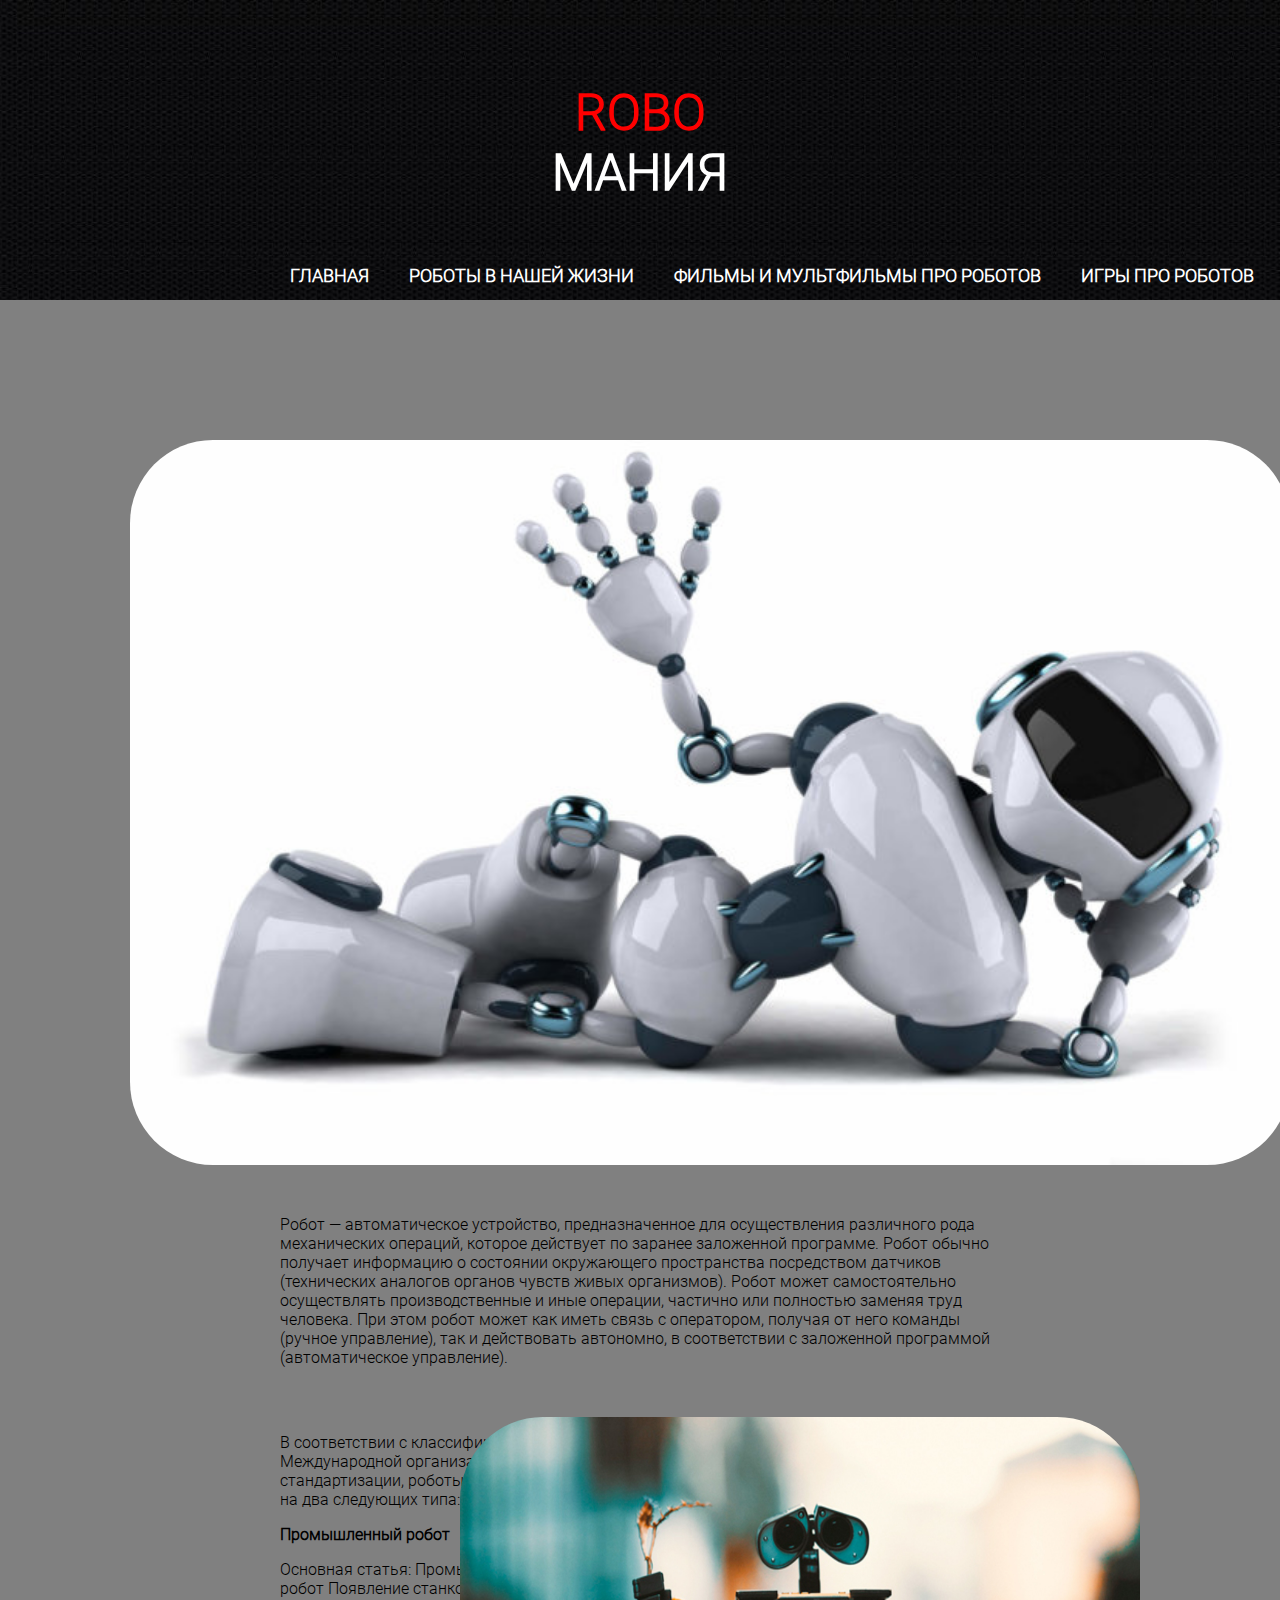
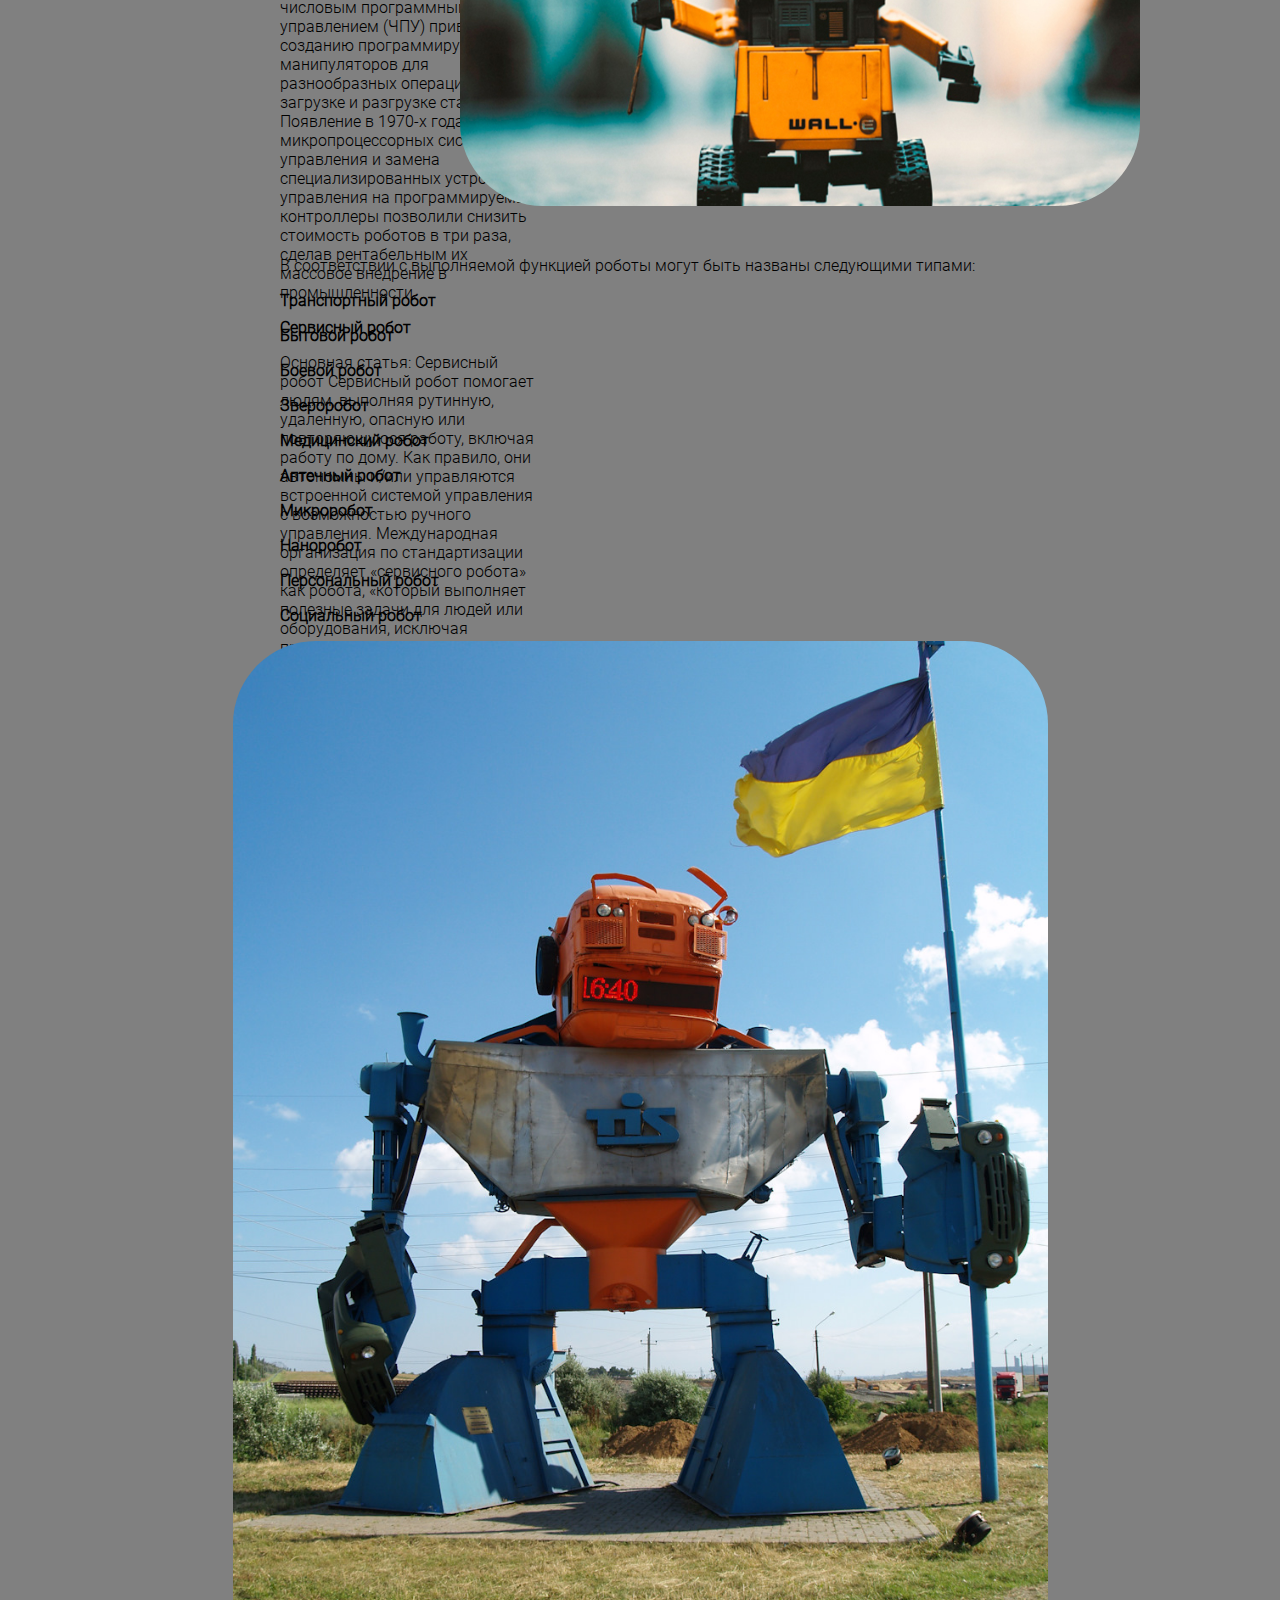
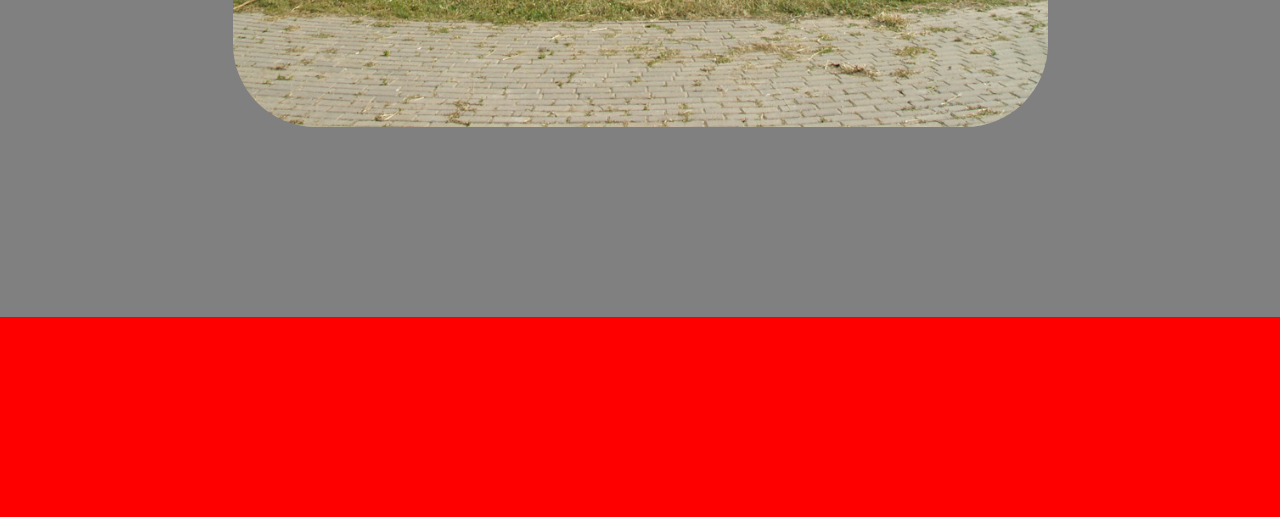
<file: index.html>
<html>
<head>
	<title>ROBOглавная</title>
	<meta charset="utf-8">
	<meta name="viewport" content='width=device-width,initail-scale=1'>
	<link rel='stylesheet' href='style.css'>
</head>
<body>
	<header>
	<div id='robo'>
	<h1>ROBO<p>МАНИЯ</p></h1>
		<nav id='menu'>
		<ul>
			<li><a href='index.html'>Главная</a></li>
			<li><a href='index2.html'>Роботы в нашей жизни</a></li>
			<li><a href='index3.html'>Фильмы и мультфильмы про роботов</a></li>
			<li><a href='index4.html'>Игры про роботов</a></li>
		</ul></nav>
		</div>
	</header>
	<main>
		<div class='block'>
		<img src='images_dima/hi_robot.jpg' >
		<p>Робот — автоматическое устройство, 
		предназначенное для осуществления различного рода механических операций, 
		которое действует по заранее заложенной программе.
		Робот обычно получает информацию о состоянии окружающего пространства посредством датчиков (технических аналогов органов чувств живых организмов). 
		Робот может самостоятельно осуществлять производственные и иные операции, частично или полностью заменяя труд человека. 
		При этом робот может как иметь связь с оператором,
		получая от него команды (ручное управление), так и действовать автономно, в соответствии с заложенной программой (автоматическое управление).</p>
		</div>
		
		
		<div class='wallee'>
		<div>
		<p>В соответствии с классификацией Международной организации по стандартизации, роботы делятся на два следующих типа:

	<p><b>Промышленный робот</b></p>
	Основная статья: Промышленный робот
	Появление станков с числовым программным управлением (ЧПУ) привело к созданию программируемых манипуляторов для разнообразных операций по загрузке и разгрузке станков.
	Появление в 1970-х годах микропроцессорных систем управления и замена специализированных устройств управления на программируемые контроллеры позволили снизить стоимость роботов в три раза, 
	сделав рентабельным их массовое внедрение в промышленности.

	<p><b>Сервисный робот</b></p>
	Основная статья: Сервисный робот
	Сервисный робот помогает людям, выполняя рутинную, удаленную, опасную или повторяющуюся работу, включая работу по дому.
	Как правило, они автономны и/или управляются встроенной системой управления с возможностью ручного управления.
	Международная организация по стандартизации определяет «сервисного робота» как робота, 
	«который выполняет полезные задачи для людей или оборудования, исключая приложения промышленной автоматизации».</p>
		</div>
			<img src='images_dima/cute_wallee.jpg'>	
		</div>
		
		<div class='text'>
		В соответствии с выполняемой функцией роботы могут быть названы следующими типами:
		<p><b>Транспортный робот</b></p>
		<p><b>Бытовой робот</b></p>
		<p><b>Боевой робот</b></p>
		<p><b>Звероробот</b></p>
		<p><b>Медицинский робот</b></p>
		<p><b>Аптечный робот</b></p>
		<p><b>Микроробот</b></p>
		<p><b>Наноробот</b></p>
		<p><b>Персональный робот</b></p>
		<p><b>Социальный робот</b></p>
		</p>
	
			<img class='img' src='images_dima/TIS ODESSA.jpg' height='1086'>
		
	</main>
	<footer>
	<img src='images_dima/red.png' height='200px'>
	</footer>
</body>
</html>
</file>
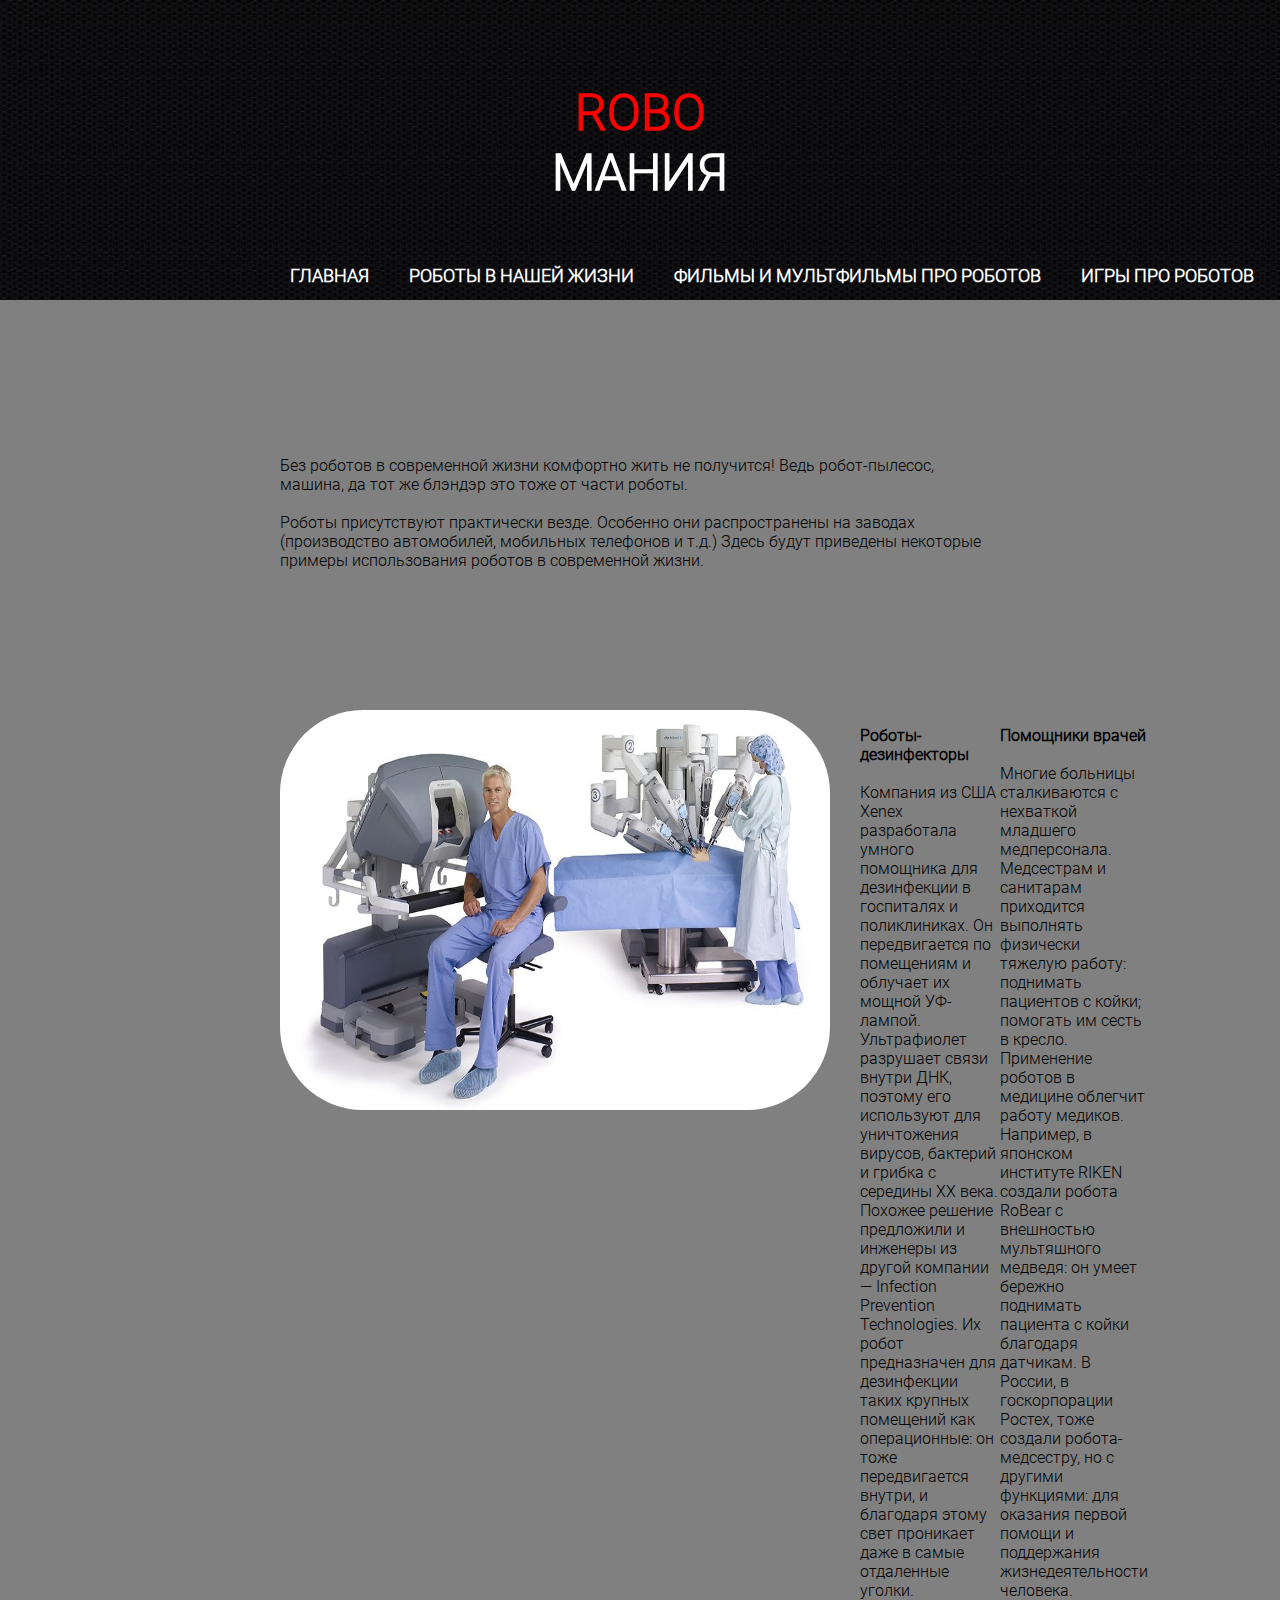
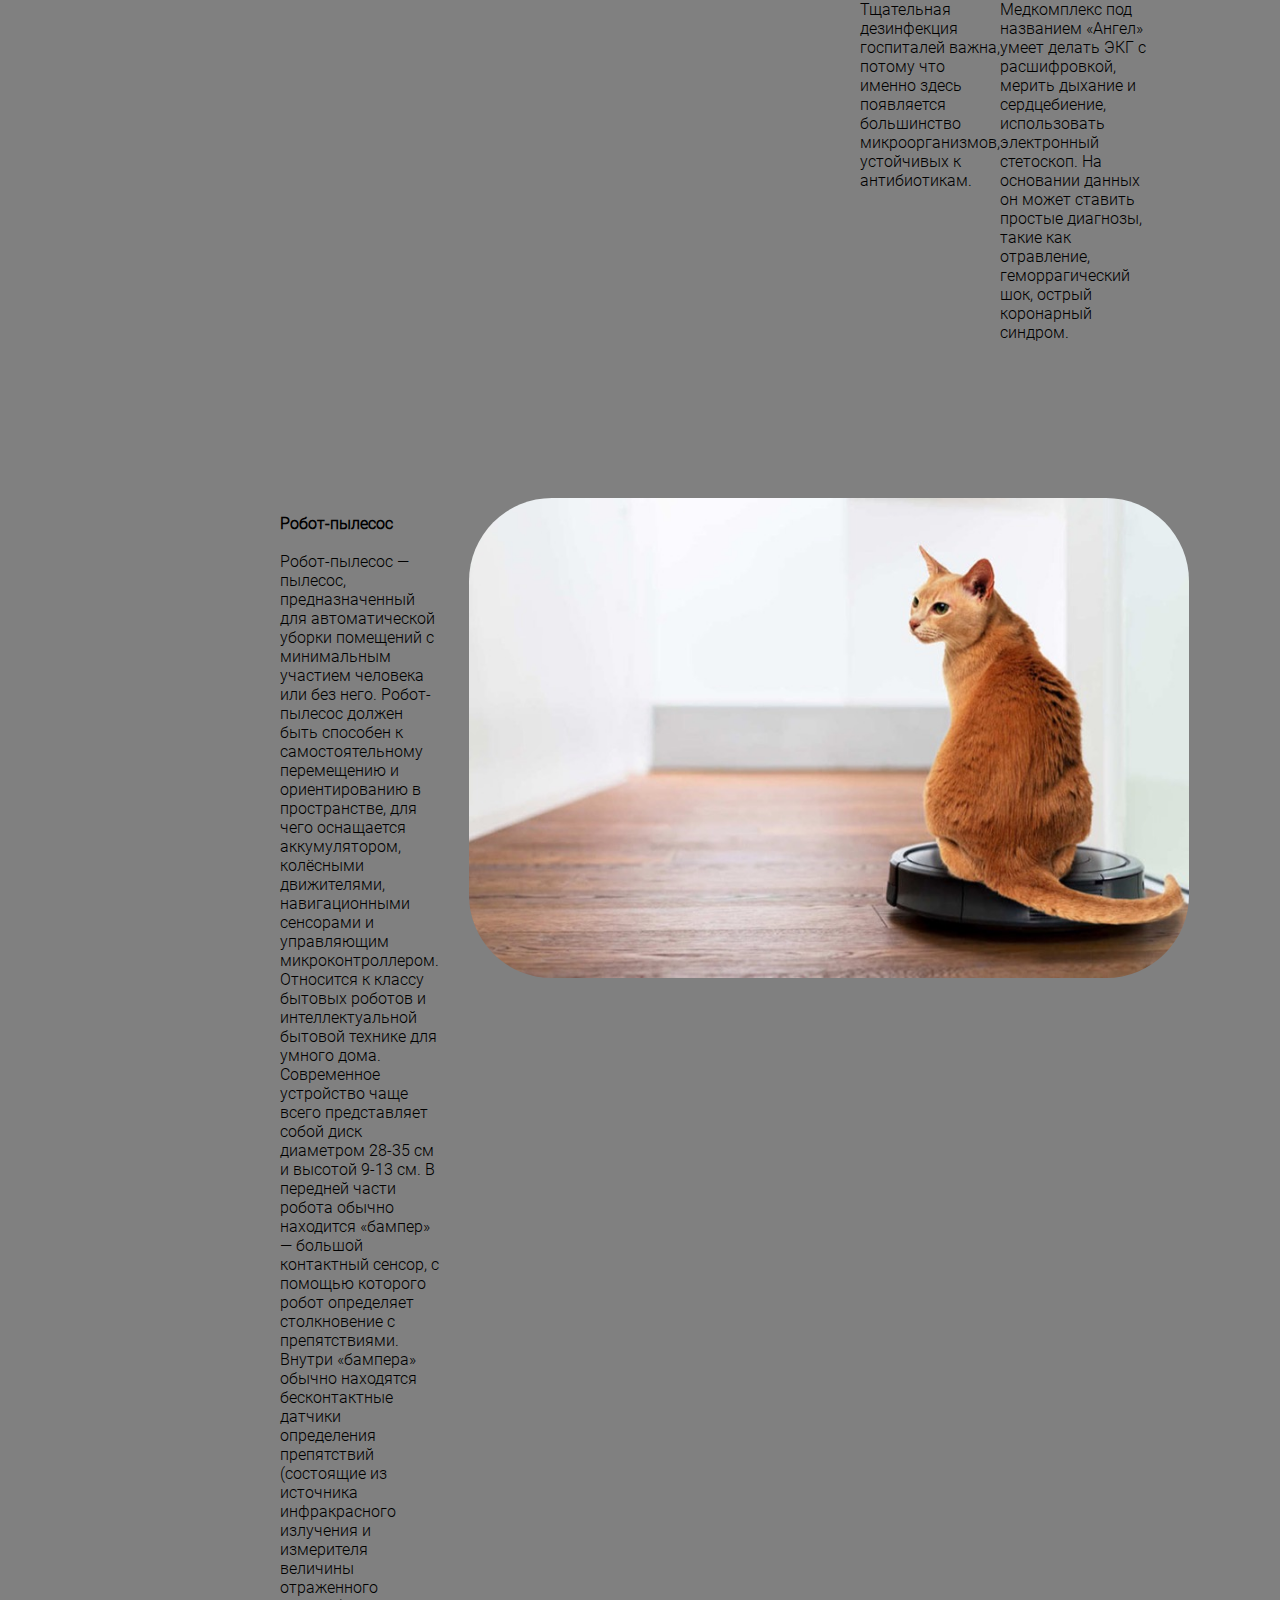
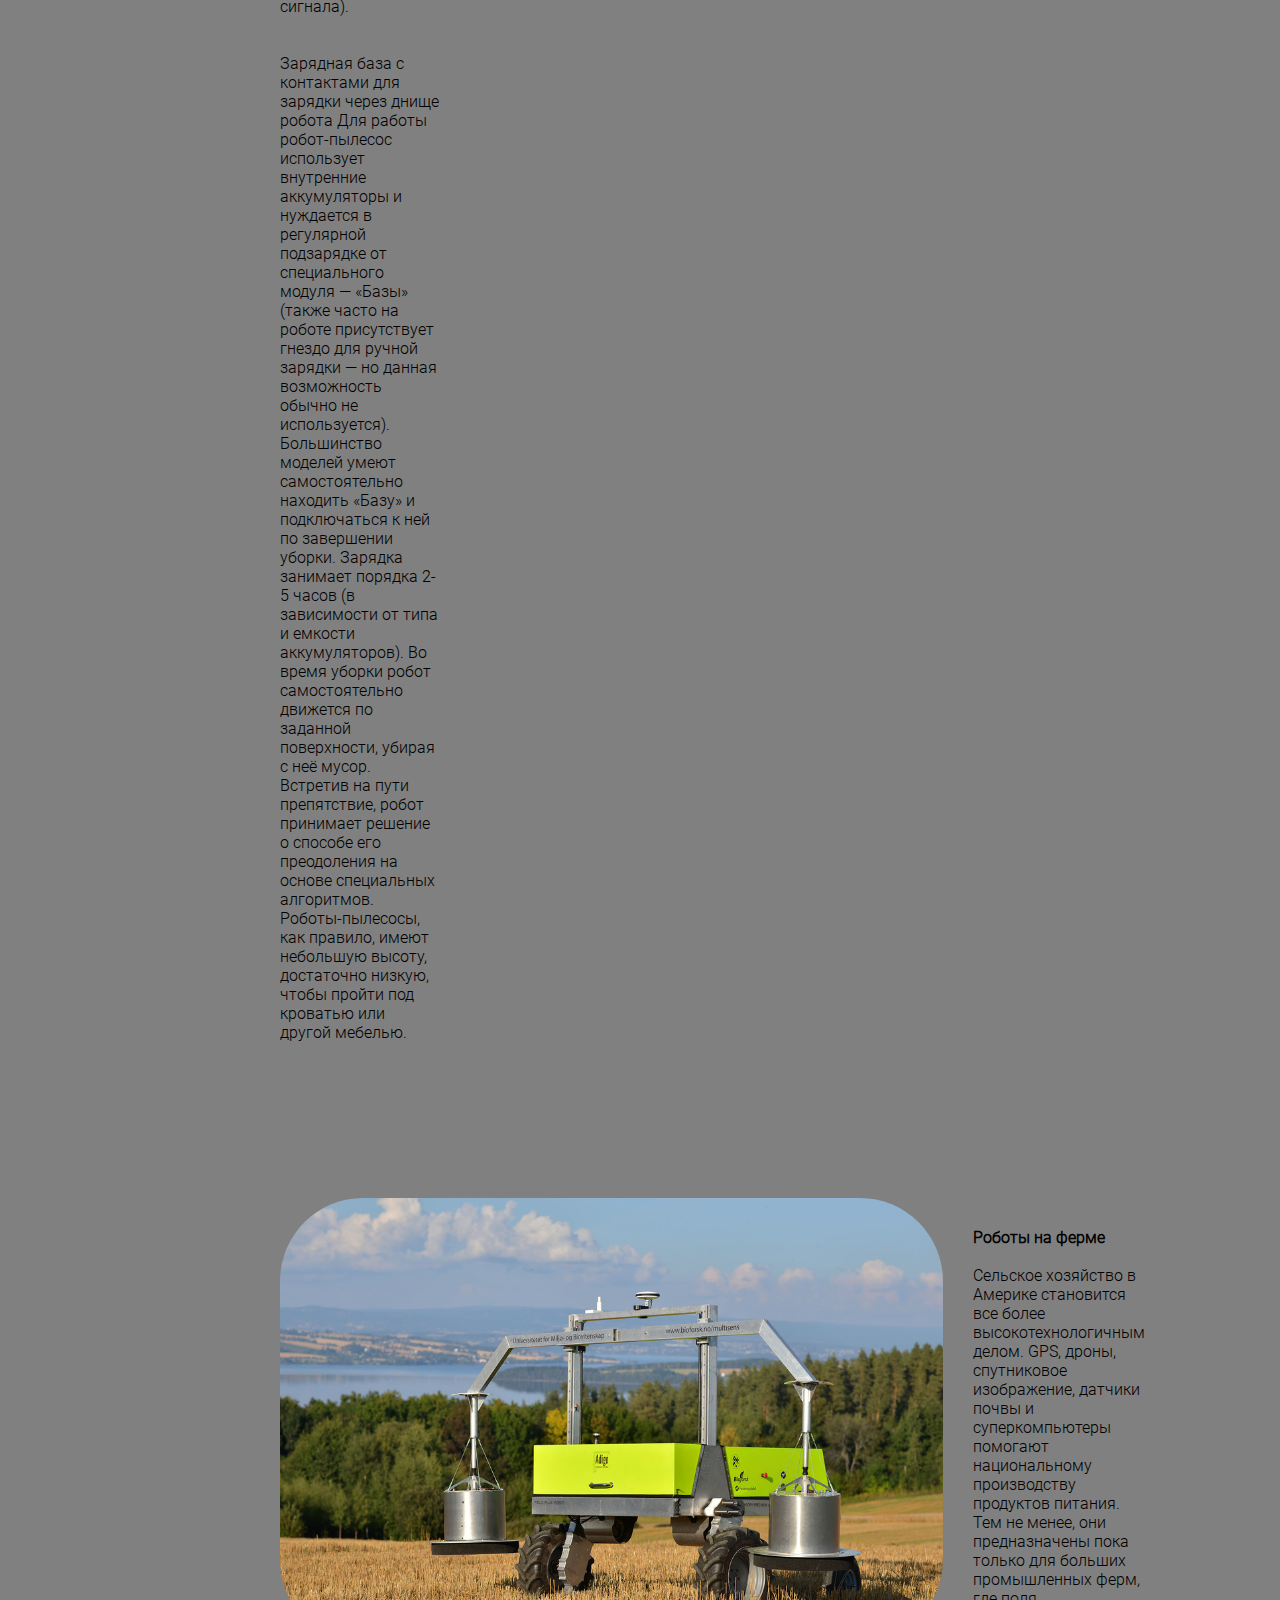
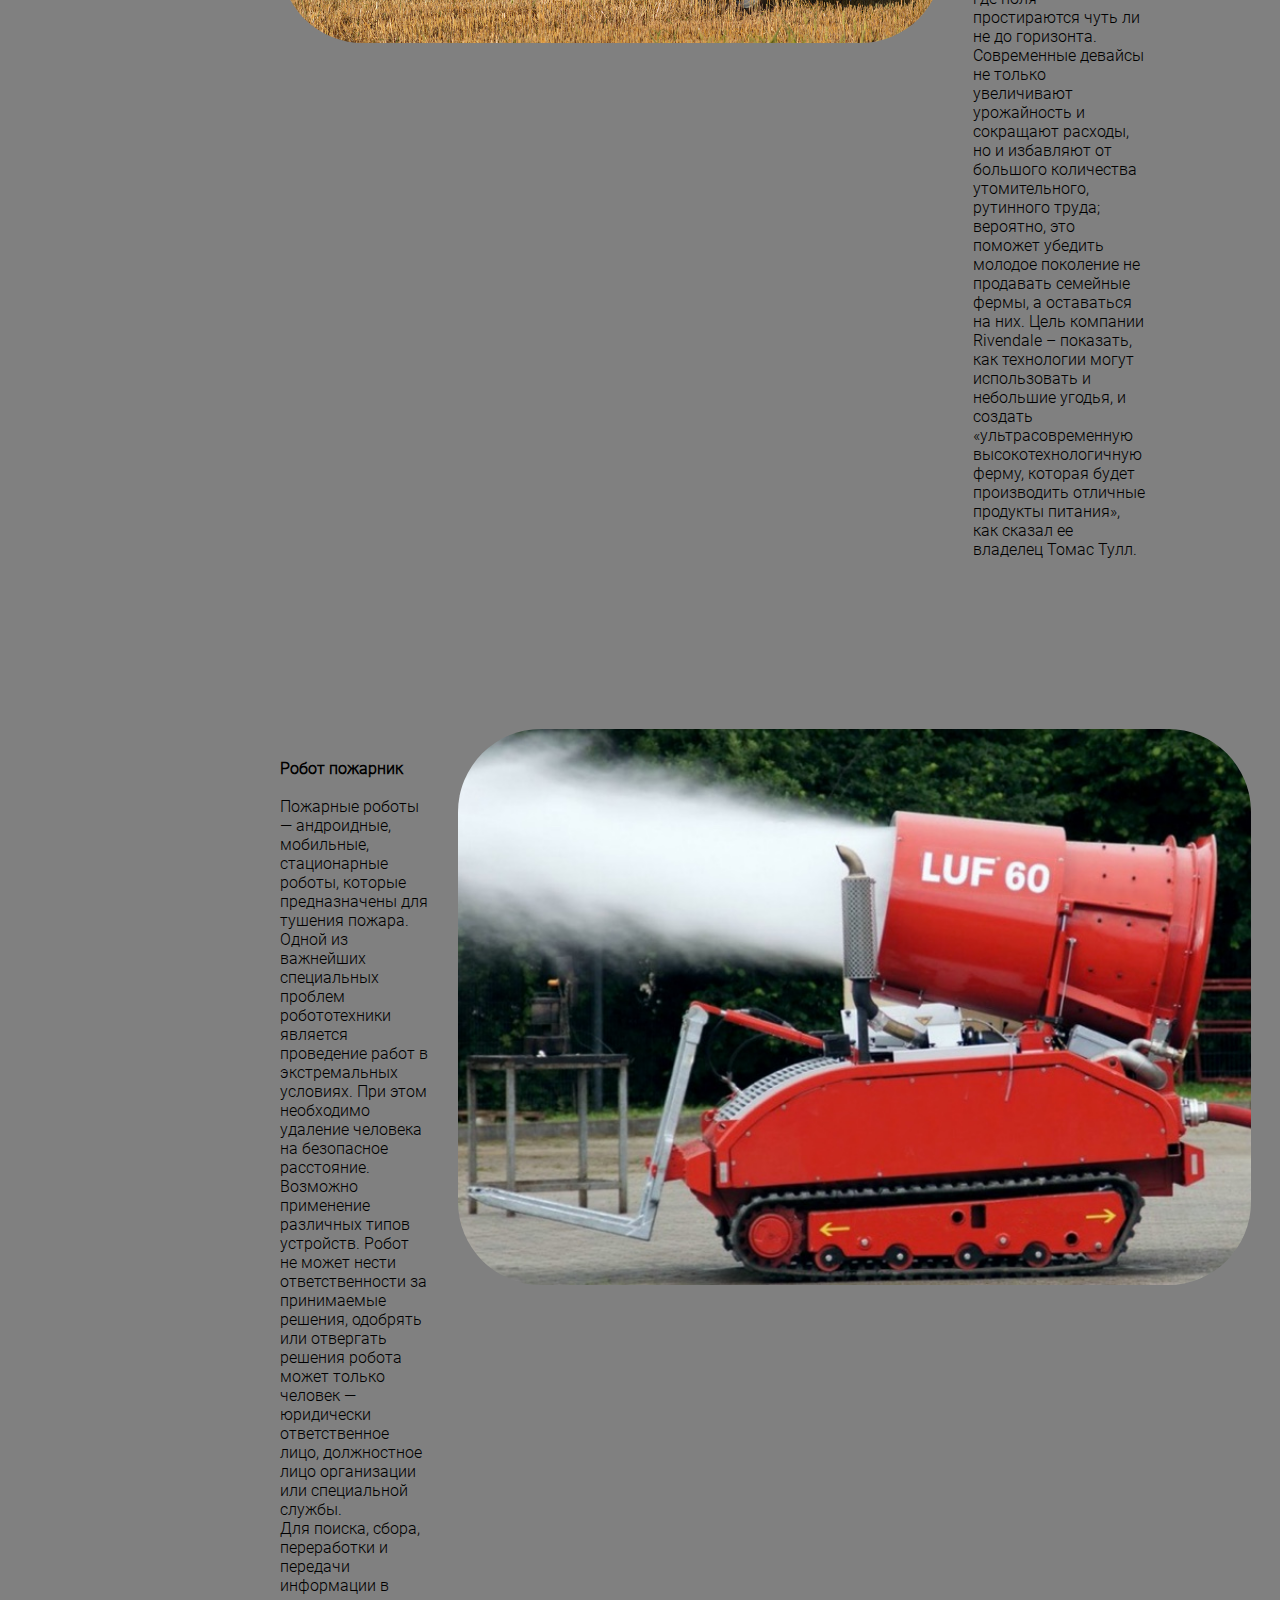
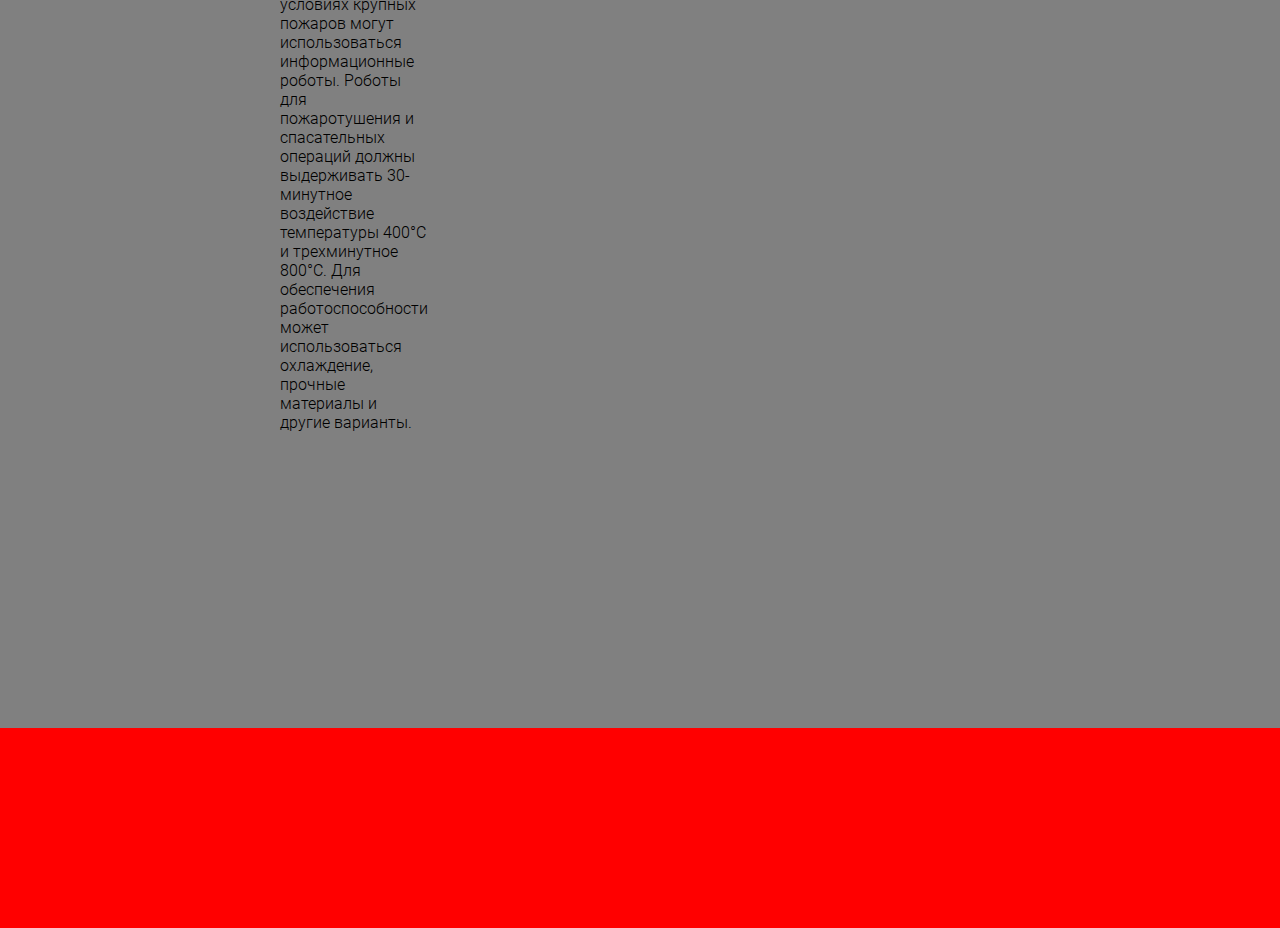
<file: index2.html>
<html>
<head>
	<title>ROBOжизнь</title>
	<meta charset="utf-8">
	<meta name="viewport" content='width=device-width,initail-scale=1'>
	<link rel='stylesheet' href='style.css'> 
</head>
<body>
	<header>
	<div id='robo'>
	<h1>ROBO<p>МАНИЯ</p></h1>
		<nav id='menu'>
		<ul>
			<li><a href='index.html'>Главная</a></li>
			<li><a href='index2.html'>Роботы в нашей жизни</a></li>
			<li><a href='index3.html'>Фильмы и мультфильмы про роботов</a></li>
			<li><a href='index4.html'>Игры про роботов</a></li>
		</ul></nav>
		</div>
	</header>
	<main>
		<div class='with'>
		<p>Без роботов в современной жизни комфортно жить не получится! Ведь робот-пылесос, машина, да тот же блэндэр это тоже от части роботы.
		
		<br><br>Роботы присутствуют практически везде. Особенно они распространены на заводах (производство автомобилей, мобильных телефонов и т.д.)
		Здесь будут приведены некоторые примеры использования роботов в современной жизни.
		</p>
		</div>
		<div class='Infekt'>
		<img src='images_dima/medicine_robot.png' width='850'>
		<p><b>Роботы-дезинфекторы</b>
		<br><br>Компания из США Xenex разработала умного помощника для дезинфекции в госпиталях и поликлиниках. Он передвигается по помещениям и облучает их мощной УФ-лампой. 
		Ультрафиолет разрушает связи внутри ДНК, поэтому его используют для уничтожения вирусов, бактерий и грибка с середины XX века.
		Похожее решение предложили и инженеры из другой компании — Infection Prevention Technologies. 
		Их робот предназначен для дезинфекции таких крупных помещений как операционные: 
		он тоже передвигается внутри, и благодаря этому свет проникает даже в самые отдаленные уголки. 
		Тщательная дезинфекция госпиталей важна, потому что именно здесь появляется большинство 
		микроорганизмов, устойчивых к антибиотикам.
		</p>
		<p><b>Помощники врачей</b>
		<br><br>Многие больницы сталкиваются с нехваткой младшего медперсонала. Медсестрам и санитарам приходится выполнять физически тяжелую работу: поднимать пациентов с койки; 
		помогать им сесть в кресло. Применение роботов в медицине облегчит работу медиков. Например, 
		в японском институте RIKEN создали робота RoBear с внешностью мультяшного медведя: он умеет бережно поднимать пациента с койки благодаря датчикам.
		В России, в госкорпорации Ростех, тоже создали робота-медсестру, но с другими функциями: для оказания первой помощи и поддержания жизнедеятельности человека. 
		Медкомплекс под названием «Ангел» умеет делать ЭКГ с расшифровкой, мерить дыхание и сердцебиение, использовать электронный стетоскоп.
		На основании данных он может ставить простые диагнозы, такие как отравление, геморрагический шок, острый коронарный синдром.</p>


		</div>
		<div class='Pyl'>
		<p><b>Робот-пылесос</b>
		<br><br>Робот-пылесос — пылесос, предназначенный для автоматической уборки помещений с минимальным участием человека или без него. 
		Робот-пылесос должен быть способен к самостоятельному перемещению и ориентированию в пространстве, для чего оснащается аккумулятором, 
		колёсными движителями, навигационными сенсорами и управляющим микроконтроллером. 
		Относится к классу бытовых роботов и интеллектуальной бытовой технике для умного дома.
		Современное устройство чаще всего представляет собой диск диаметром 28-35 см и высотой 9-13 см. 
		В передней части робота обычно находится «бампер» — большой контактный сенсор, с помощью которого робот определяет столкновение с препятствиями.
		Внутри «бампера» обычно находятся бесконтактные датчики определения препятствий 
		(состоящие из источника инфракрасного излучения и измерителя величины отраженного сигнала).<br><br><br>
		
		Зарядная база с контактами для зарядки через днище робота
		Для работы робот-пылесос использует внутренние аккумуляторы и нуждается в регулярной подзарядке от специального модуля — «Базы»
		(также часто на роботе присутствует гнездо для ручной зарядки — но данная возможность обычно не используется). Большинство моделей умеют самостоятельно находить «Базу»
		и подключаться к ней по завершении уборки. Зарядка занимает порядка 2-5 часов (в зависимости от типа и емкости аккумуляторов).
		Во время уборки робот самостоятельно движется по заданной поверхности, убирая с неё мусор. Встретив на пути препятствие, 
		робот принимает решение о способе его преодоления на основе специальных алгоритмов.
		Роботы-пылесосы, как правило, имеют небольшую высоту, достаточно низкую, чтобы пройти под кроватью или другой мебелью. 
		</p>
		<img src='images_dima/cat.jpeg'>
		</div>
		
		<div class='Farm'>
		<img src='images_dima/farm_robot.jpg'>
		<p><b>Роботы на ферме</b>
		<br><br>Сельское хозяйство в Америке становится все более высокотехнологичным делом. GPS, дроны, спутниковое изображение, 
		датчики почвы и суперкомпьютеры помогают национальному производству продуктов питания. Тем не менее, они предназначены пока только для больших промышленных ферм, 
		где поля простираются чуть ли не до горизонта.
		Современные девайсы не только увеличивают урожайность и сокращают расходы, но и избавляют от большого количества утомительного, рутинного труда; 
		вероятно, это поможет убедить молодое поколение не продавать семейные фермы, а оставаться на них.
		Цель компании Rivendale – показать, как технологии могут использовать и небольшие угодья, и создать «ультрасовременную высокотехнологичную ферму, 
		которая будет производить отличные продукты питания», как сказал ее владелец Томас Тулл.</p>
		 </div>
		 
		 
		<div class='Fire'>
		<p><b>Робот пожарник</b>
		<br><br>Пожарные роботы — андроидные, мобильные, стационарные роботы, которые предназначены для тушения пожара.
		Одной из важнейших специальных проблем робототехники является проведение работ в экстремальных условиях. 
		При этом необходимо удаление человека на безопасное расстояние. Возможно применение различных типов устройств. 
		Робот не может нести ответственности за принимаемые решения, одобрять или отвергать решения робота может только человек — юридически ответственное лицо, 
		должностное лицо организации или специальной службы.
		<br>Для поиска, сбора, переработки и передачи информации в условиях крупных пожаров могут использоваться информационные роботы.
		Роботы для пожаротушения и спасательных операций должны выдерживать 30-минутное воздействие температуры 400°C и трехминутное 800°C.
		Для обеспечения работоспособности может использоваться охлаждение, прочные материалы и другие варианты.</p>
		<img src='images_dima/fire_robot.jpg'>
		</div>
	</main>
	<footer>
	<img src='images_dima/red.png' height='200px'>
	</footer>
</body> 
</html>
</file>
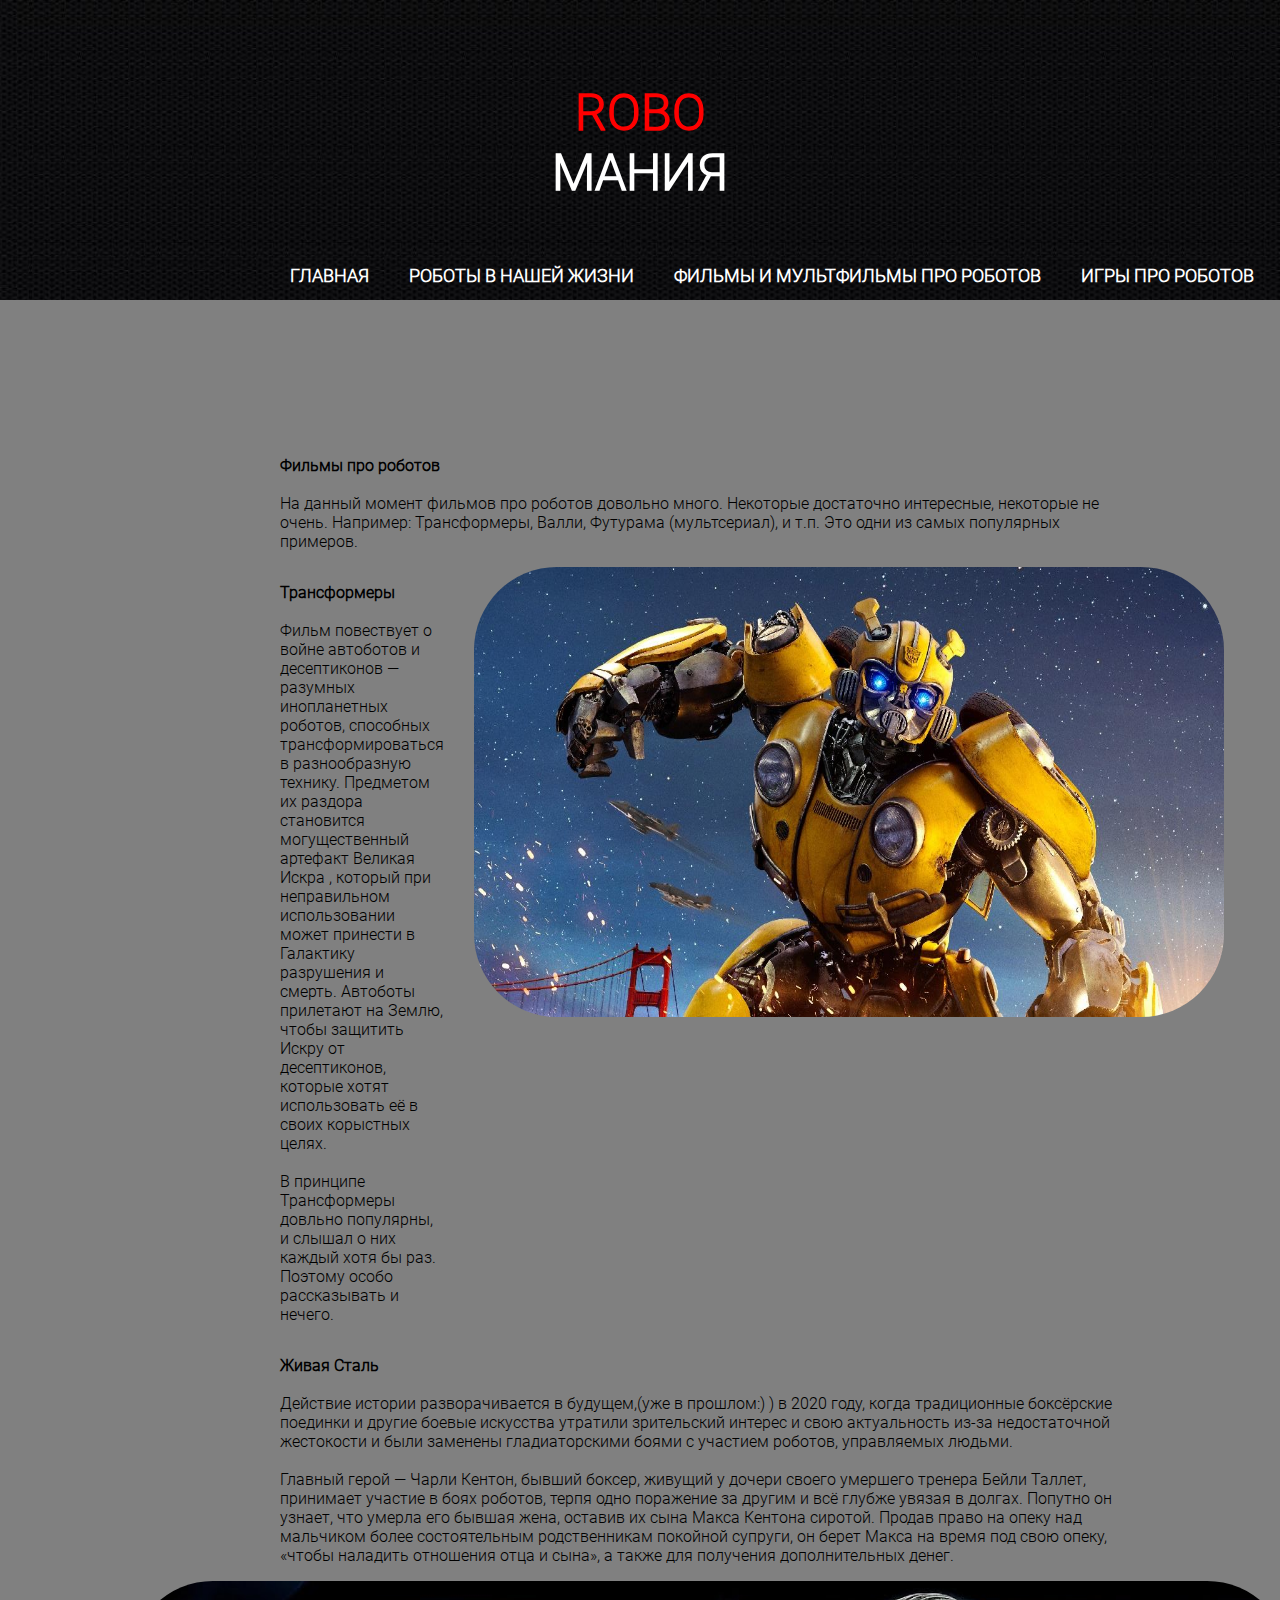
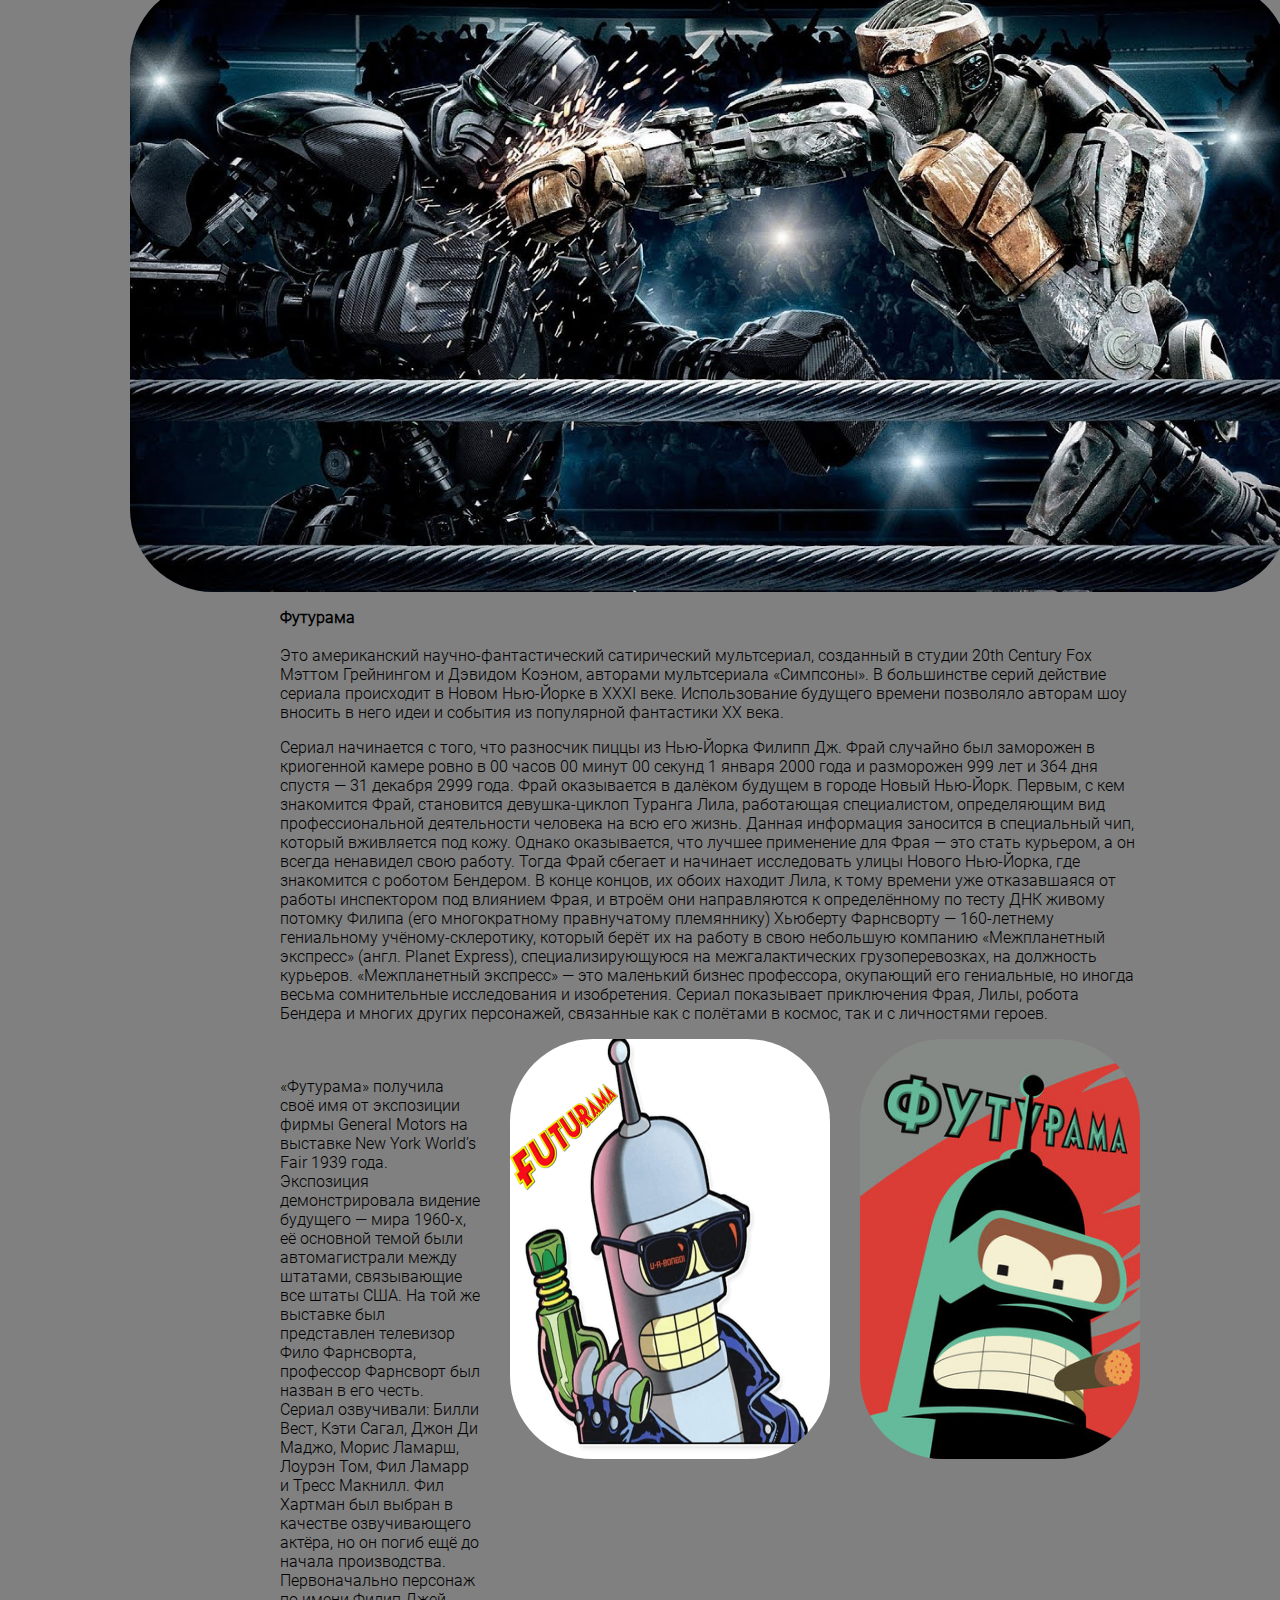
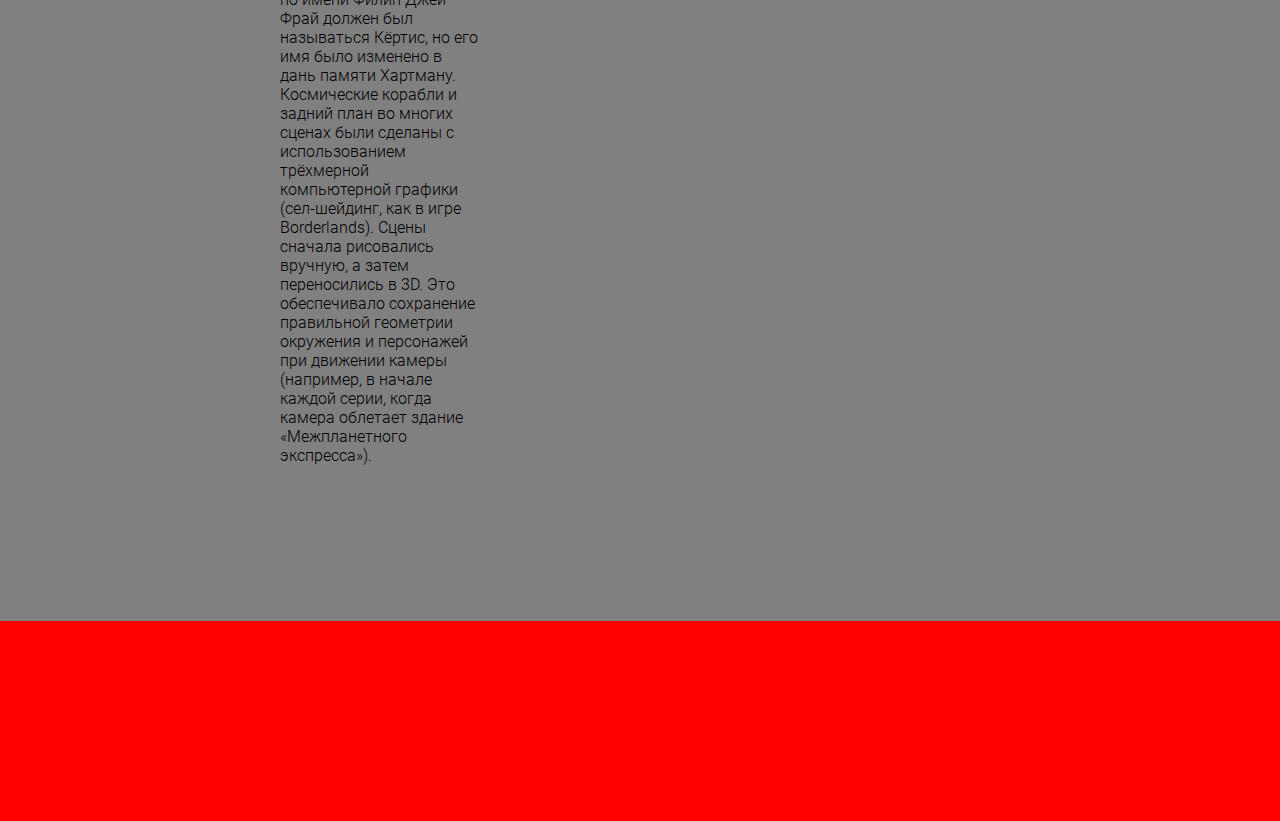
<file: index3.html>
<html>
<head>
	<title>ROBOфильмы</title>
	<meta charset="utf-8">
	<meta name="viewport" content='width=device-width,initail-scale=1'>
	<link rel='stylesheet' href='style.css'> 
</head>
<body>
	<header>
	<div id='robo'>
	<h1>ROBO<p>МАНИЯ</p></h1>
		<nav id='menu'>
		<ul>
			<li><a href='index.html'>Главная</a></li>
			<li><a href='index2.html'>Роботы в нашей жизни</a></li>
			<li><a href='index3.html'>Фильмы и мультфильмы про роботов</a></li>
			<li><a href='index4.html'>Игры про роботов</a></li>
		</ul></nav>
		</div>
	</header>
	<main>
		<div class='Aboutrobots'>
		<p><b>Фильмы про роботов</b>
		<br><br>На данный момент фильмов про роботов довольно много. Некоторые достаточно интересные, некоторые не очень. 
		Например: Трансформеры, Валли, Футурама (мультсериал), и т.п. Это одни из самых популярных примеров.</p>
		</div>
		
		<div class='Transformers'>
		
		<p><b>Трансформеры</b>
		<br><br>Фильм повествует о войне автоботов и десептиконов — разумных инопланетных роботов, способных трансформироваться в разнообразную технику.
		Предметом их раздора становится могущественный артефакт Великая Искра ,
		который при неправильном использовании может принести в Галактику разрушения и смерть. 
		Автоботы прилетают на Землю, чтобы защитить Искру от десептиконов, которые хотят использовать её в своих корыстных целях.
		<br><br>В принципе Трансформеры довльно популярны, и слышал о них каждый хотя бы раз. Поэтому особо рассказывать и нечего.</p>
		
		<img src='images_dima/bamblbee.jpg'>
		</div>
		<div class='RealSteel'>
		<p><b>Живая Сталь</b>
		<br><br>Действие истории разворачивается в будущем,(уже в прошлом:) ) в 2020 году,
		когда традиционные боксёрские поединки и другие 
		боевые искусства утратили зрительский интерес и свою актуальность 
		из-за недостаточной жестокости и были заменены гладиаторскими боями с участием роботов, 
		управляемых людьми.
		<br><br>Главный герой — Чарли Кентон, бывший боксер, живущий у дочери своего умершего тренера Бейли Таллет,
		принимает участие в боях роботов, терпя одно поражение за другим и всё глубже увязая в долгах. Попутно он узнает, что умерла его бывшая жена, 
		оставив их сына Макса Кентона сиротой. Продав право на опеку над мальчиком более состоятельным родственникам покойной супруги, 
		он берет Макса на время под свою опеку, «чтобы наладить отношения отца и сына», а также для получения дополнительных денег.
		</p>
		<img src='images_dima/atom_vs_zevs.jpg'>
		</div>
		<div class='Futu'>
		<p><b>Футурама</b>
		<br><br>Это американский научно-фантастический сатирический мультсериал,
		созданный в студии 20th Century Fox Мэттом Грейнингом и Дэвидом Коэном, 
		авторами мультсериала «Симпсоны».
		В большинстве серий действие сериала происходит в Новом Нью-Йорке в XXXI веке. 
		Использование будущего времени позволяло авторам шоу вносить в него идеи и события из популярной фантастики XX века.</p>
		</div>
		
		<div class='rama'>
		
		<p>Сериал начинается с того, что разносчик пиццы из Нью-Йорка Филипп Дж. Фрай случайно был заморожен в криогенной камере ровно 
		в 00 часов 00 минут 00 секунд 1 января 2000 года и разморожен 999 лет и 364 дня спустя — 31 декабря 2999 года. 
		Фрай оказывается в далёком будущем в городе Новый Нью-Йорк.
		Первым, с кем знакомится Фрай, становится девушка-циклоп Туранга Лила,
		работающая специалистом, определяющим вид профессиональной деятельности человека на всю его жизнь. 
		Данная информация заносится в специальный чип, который вживляется под кожу. Однако оказывается, что лучшее применение для Фрая
		— это стать курьером, а он всегда ненавидел свою работу. Тогда Фрай сбегает и начинает исследовать улицы Нового Нью-Йорка, 
		где знакомится с роботом Бендером. В конце концов, их обоих находит Лила, к тому времени уже отказавшаяся от работы инспектором 
		под влиянием Фрая, и втроём они направляются к определённому по тесту ДНК живому потомку Филипа (его многократному правнучатому племяннику)
		Хьюберту Фарнсворту — 160-летнему гениальному учёному-склеротику, который берёт их на работу в свою небольшую компанию 
		«Межпланетный экспресс» (англ. Planet Express), специализирующуюся на межгалактических грузоперевозках, на должность курьеров.
		«Межпланетный экспресс» — это маленький бизнес профессора, окупающий его гениальные, но иногда весьма сомнительные исследования и изобретения.
		Сериал показывает приключения Фрая, Лилы, робота Бендера и многих других персонажей, связанные как с полётами в космос, так и с 
		личностями героев.</p>
		<p><br><br>«Футурама» получила своё имя от экспозиции фирмы General Motors на выставке New York World’s Fair 1939 года.
		Экспозиция демонстрировала видение будущего — мира 1960-х, её основной темой были автомагистрали между штатами, 
		связывающие все штаты США. На той же выставке был представлен телевизор Фило Фарнсворта, 
		профессор Фарнсворт был назван в его честь.
		Сериал озвучивали: Билли Вест, Кэти Сагал, Джон Ди Маджо, Морис Ламарш, Лоурэн Том, Фил Ламарр и Тресс Макнилл. 
		Фил Хартман был выбран в качестве озвучивающего актёра, но он погиб ещё до начала производства. Первоначально 
		персонаж по имени Филип Джей Фрай должен был называться Кёртис, но его имя было изменено в дань памяти Хартману.
		Космические корабли и задний план во многих сценах были сделаны с использованием трёхмерной компьютерной графики 
		(сел-шейдинг, как в игре Borderlands). Сцены сначала рисовались вручную, а затем переносились в 3D. Это обеспечивало
		 сохранение правильной геометрии окружения и персонажей при движении камеры (например, в начале каждой серии, 
		 когда камера облетает здание «Межпланетного экспресса»).
		<img src='images_dima/cool_futurama.jpg'>
		<img src='images_dima/smoking futurama.jpg'>
		</div>
	</main>
	
	<footer>
	<img src='images_dima/red.png' height='200px'>
	</footer>
</body>  
</html>
</file>
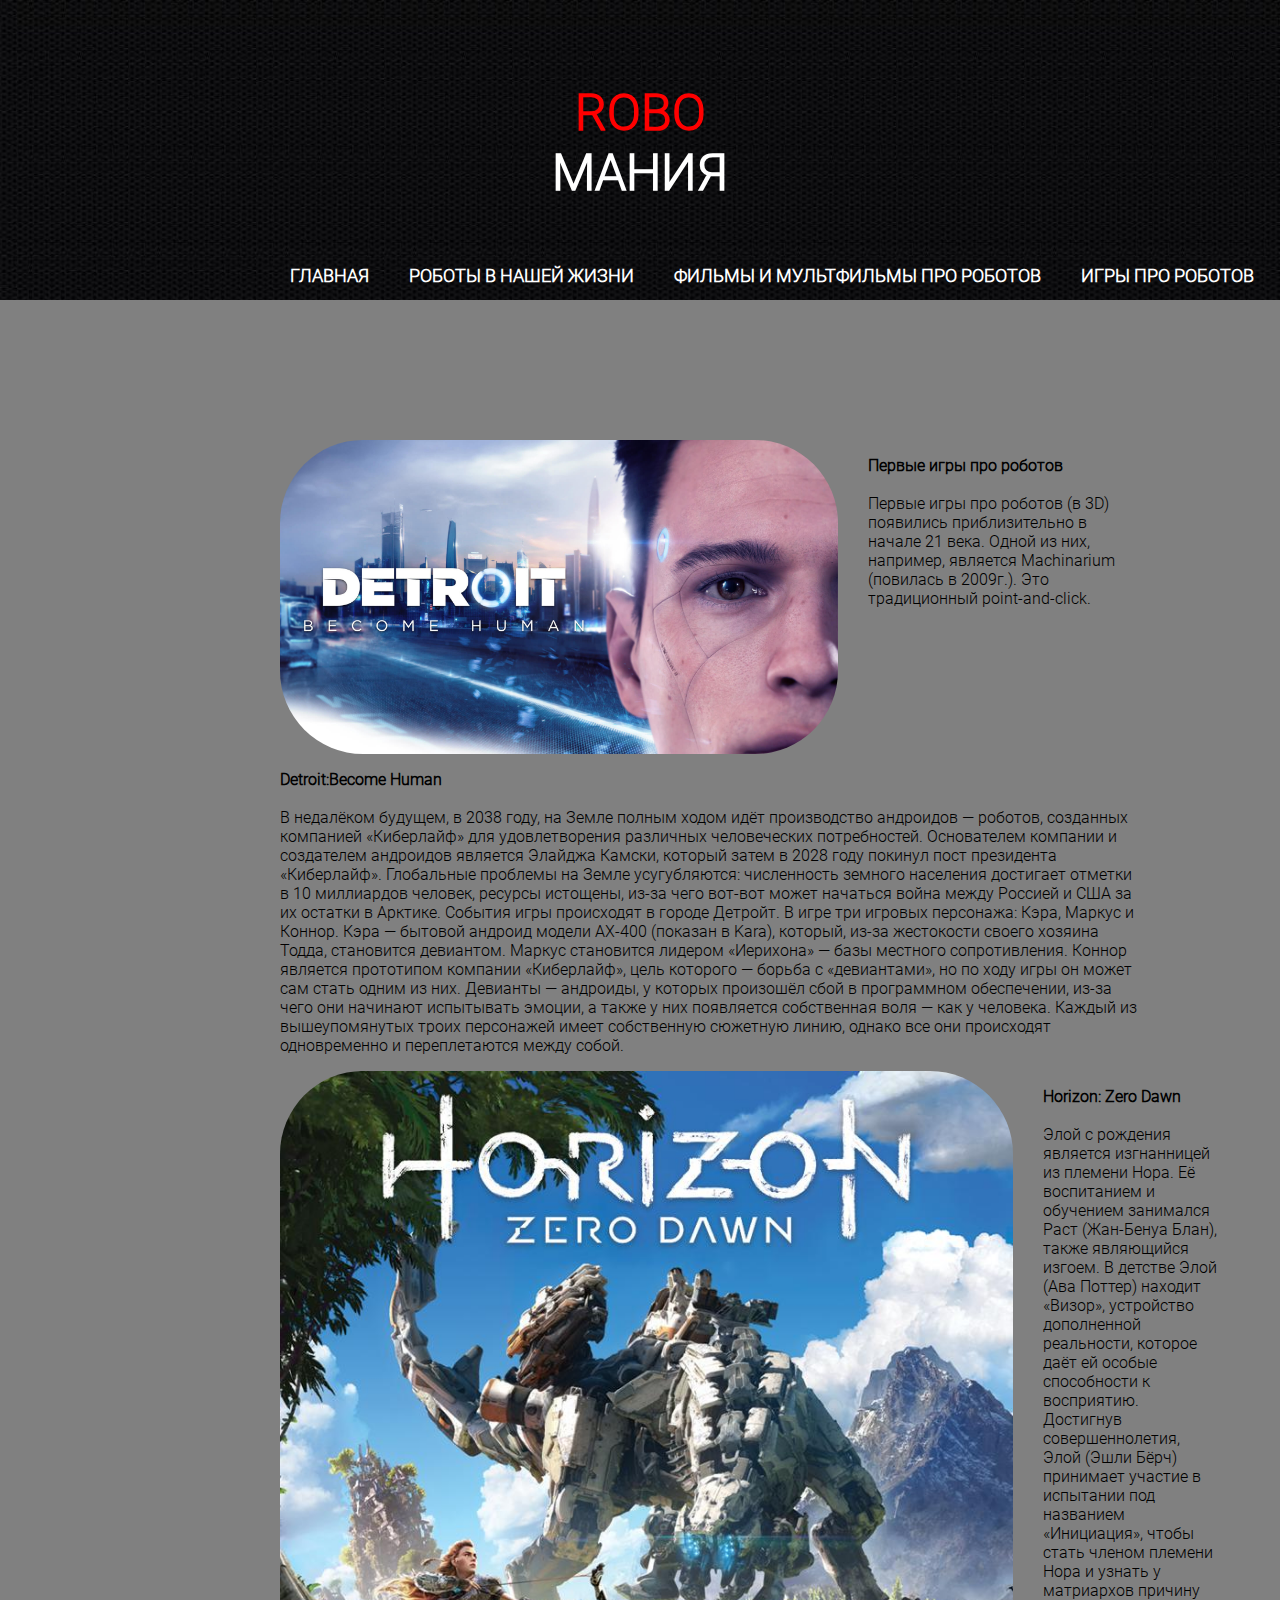
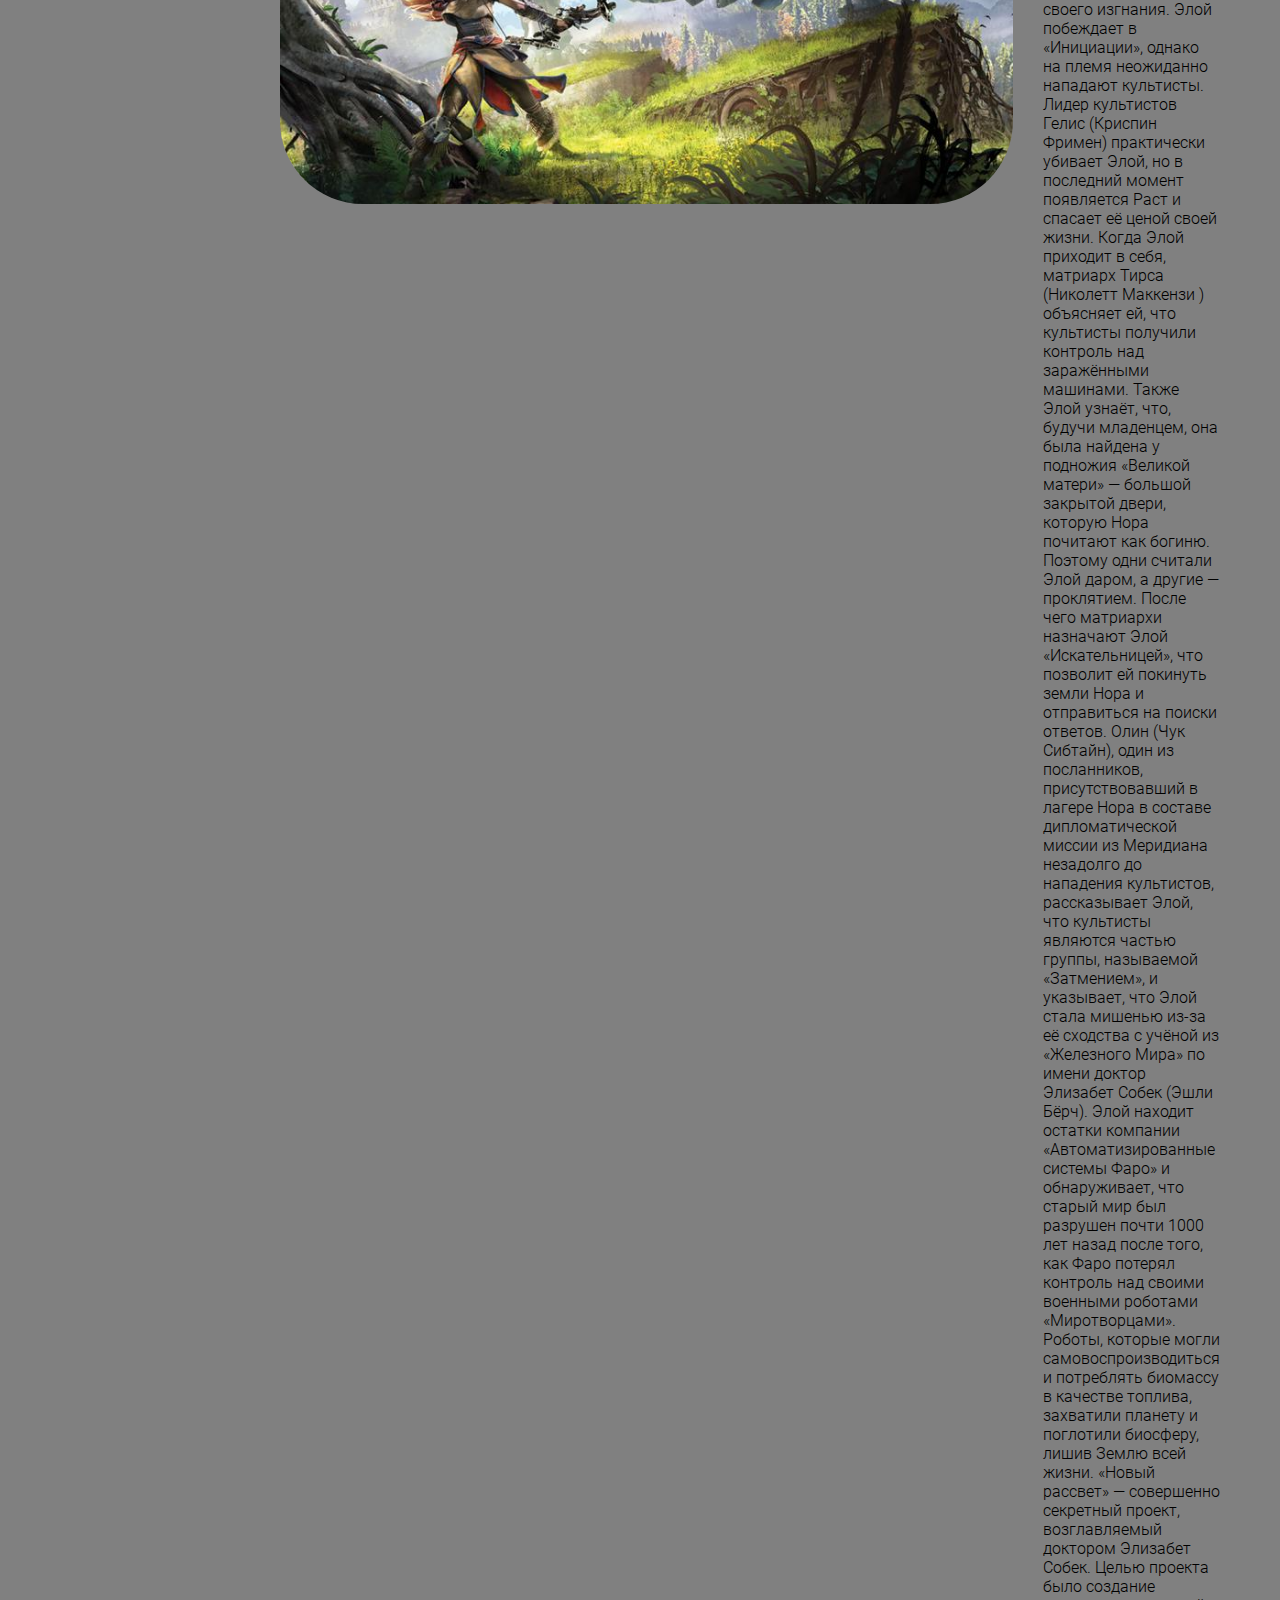
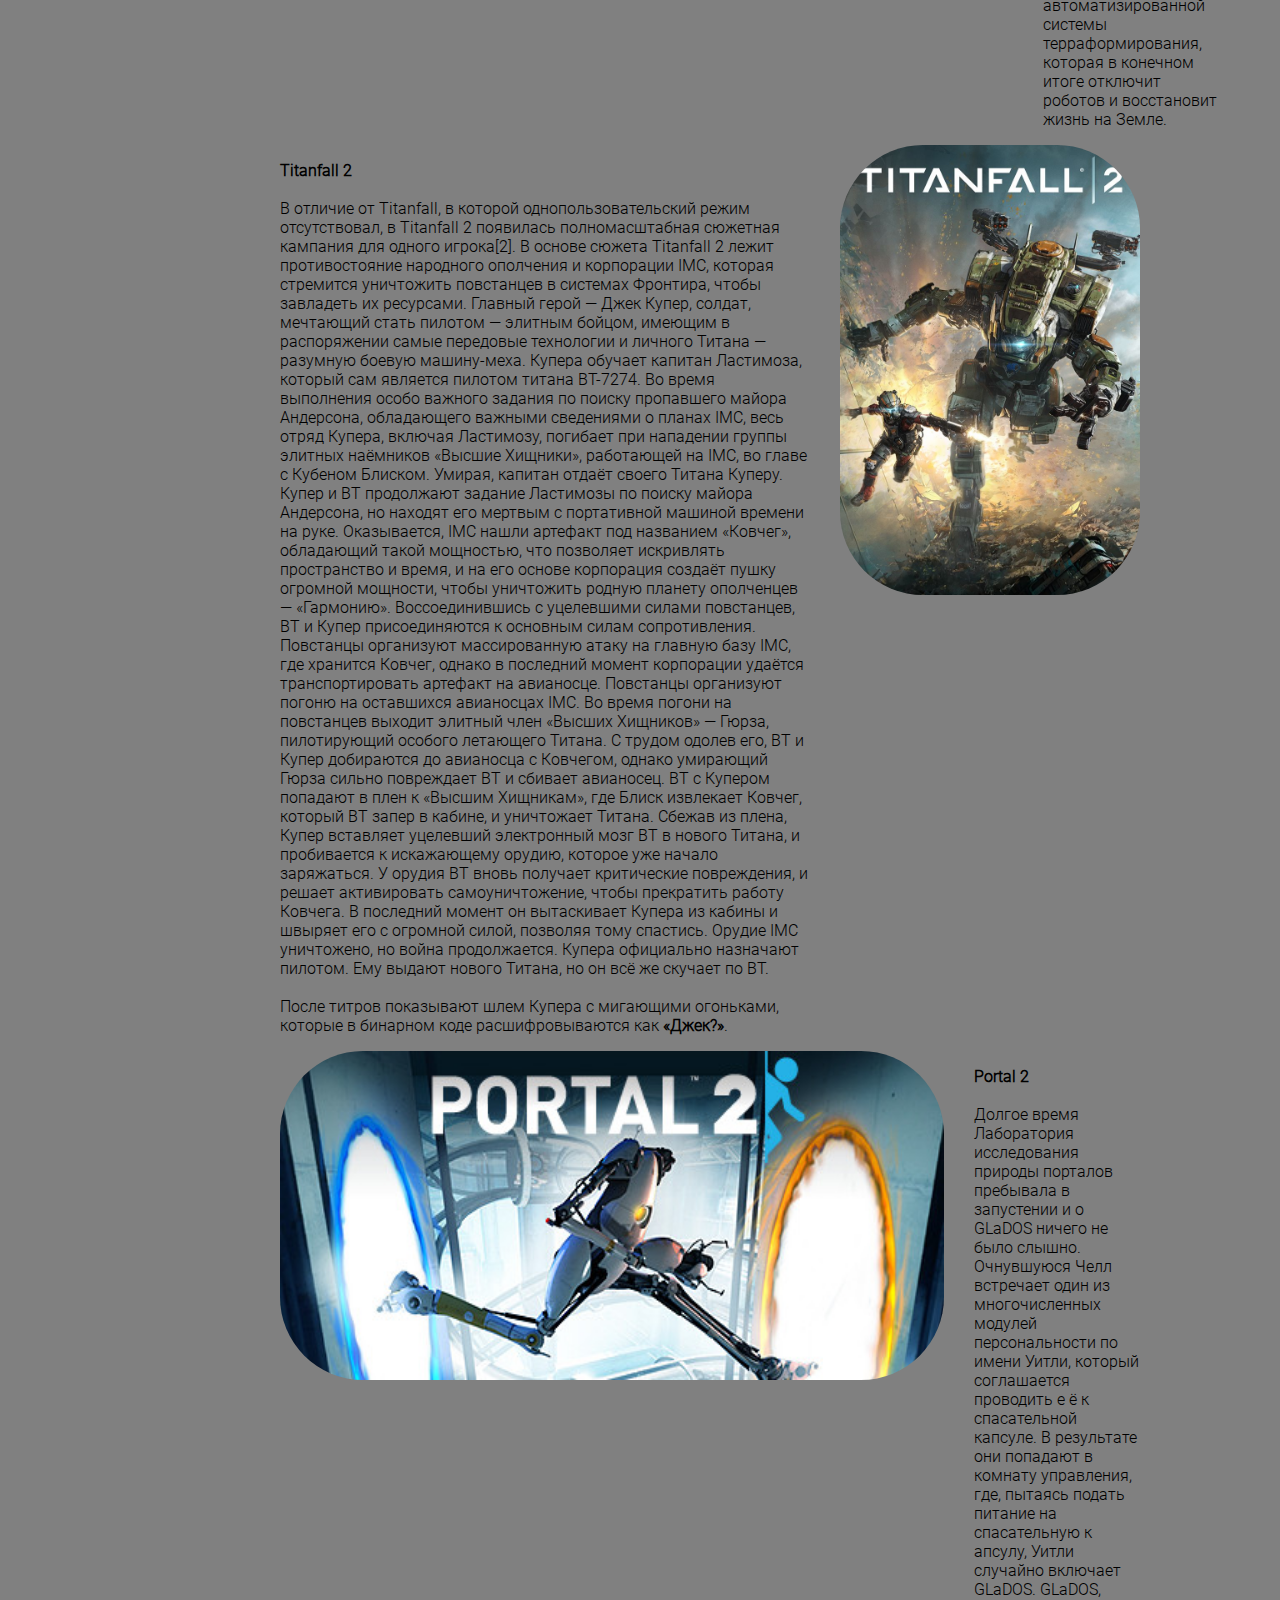
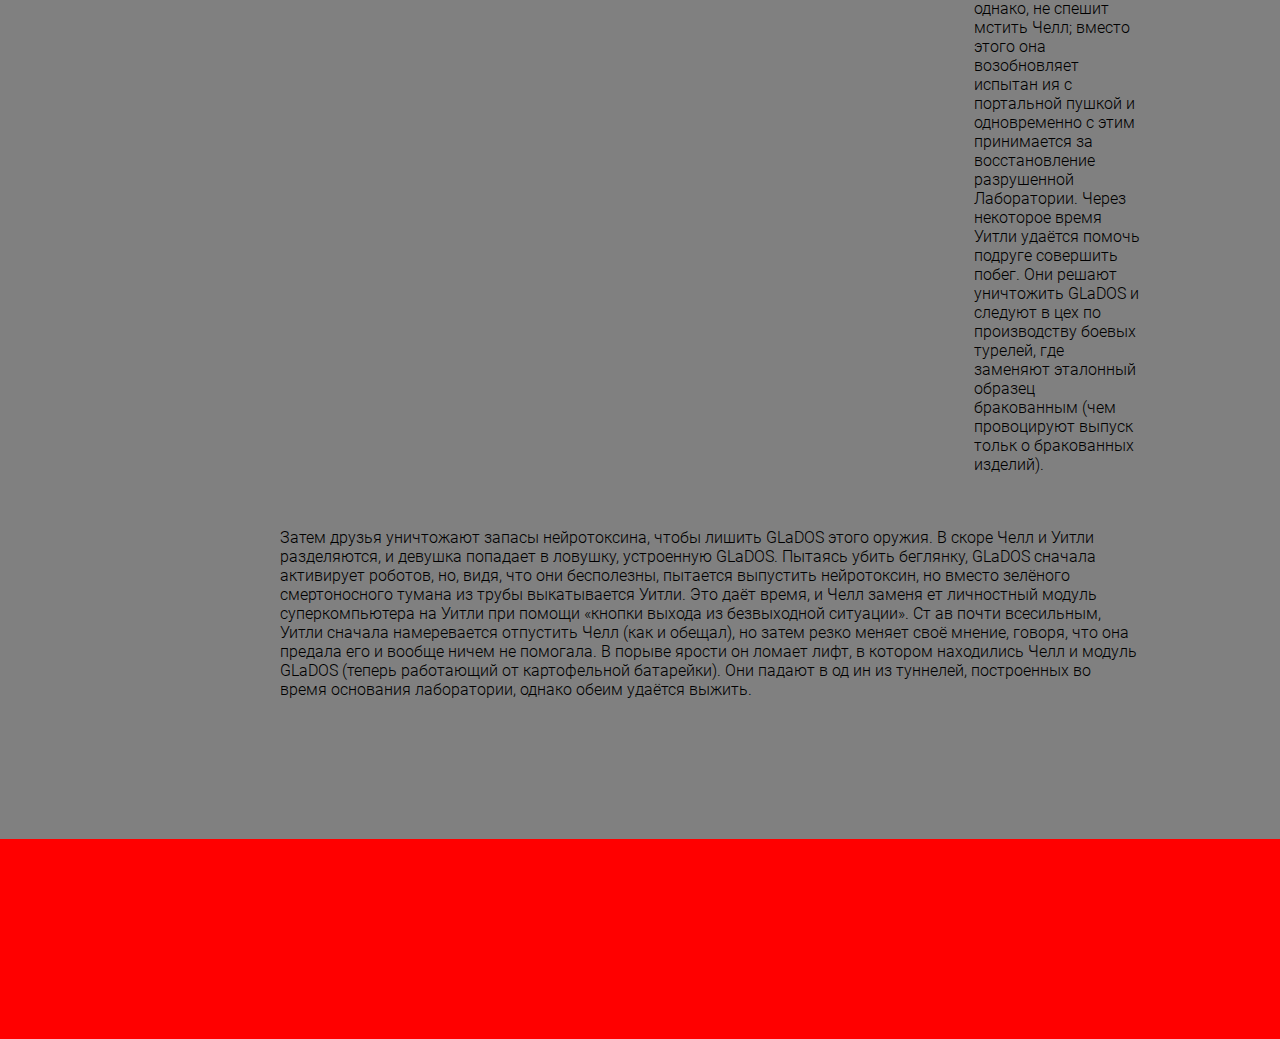
<file: index4.html>
<html>
<head>
	<title>ROBOигры</title>
	<meta charset="utf-8">
	<meta name="viewport" content='width=device-width,initail-scale=1'>
	<link rel='stylesheet' href='style.css'> 
</head>
<body>
	<header>
	<div id='robo'>
	<h1>ROBO<p>МАНИЯ</p></h1>
		<nav id='menu'>
		<ul>
			<li><a href='index.html'>Главная</a></li>
			<li><a href='index2.html'>Роботы в нашей жизни</a></li>
			<li><a href='index3.html'>Фильмы и мультфильмы про роботов</a></li>
			<li><a href='index4.html'>Игры про роботов</a></li>
		</ul></nav>
		</div>
	</header>
	<main>
	<div class='detroit'>
	<img src='images_dima/detroit.jpg'>
	<p><b>Первые игры про роботов</b>
	<br><br>Первые игры про роботов (в 3D) появились приблизительно в начале 21 века. 
	Одной из них, например, является Machinarium (повилась в 2009г.). Это традиционный point-and-click.</p>
	</div>
	
	<div class='detroit2'>
		<p><b>Detroit:Become Human</b>
		<br><br>В недалёком будущем, в 2038 году, на Земле полным ходом идёт производство андроидов — роботов, 
		созданных компанией «Киберлайф» для удовлетворения различных человеческих потребностей. 
		Основателем компании и создателем андроидов является Элайджа Камски, 
		который затем в 2028 году покинул пост президента «Киберлайф».
		Глобальные проблемы на Земле усугубляются: численность земного населения достигает отметки в 10 миллиардов человек,
		ресурсы истощены, из-за чего вот-вот может начаться война между Россией и США за их остатки в Арктике. 
		События игры происходят в городе Детройт. В игре три игровых персонажа: Кэра, Маркус и Коннор.
		Кэра — бытовой андроид модели AX-400 (показан в Kara), который, из-за жестокости своего хозяина Тодда, становится девиантом. 
		Маркус становится лидером «Иерихона» — базы местного сопротивления. Коннор является прототипом компании «Киберлайф», 
		цель которого — борьба с «девиантами», но по ходу игры он может сам стать одним из них. Девианты — андроиды,
		у которых произошёл сбой в программном обеспечении, из-за чего они начинают испытывать эмоции,
		а также у них появляется собственная воля — как у человека.
		Каждый из вышеупомянутых троих персонажей имеет собственную сюжетную линию, 
		однако все они происходят одновременно и переплетаются между собой.</p>
		</div>
		
		<div class='horizon'>
		<img src='images_dima/horizon_zero.jpg'>
		<p><b>Horizon: Zero Dawn</b>
		<br><br>Элой с рождения является изгнанницей из племени Нора.
		Её воспитанием и обучением занимался Раст (Жан-Бенуа Блан),
		также являющийся изгоем. В детстве Элой (Ава Поттер) находит «Визор», 
		устройство дополненной реальности, которое даёт ей особые способности к восприятию. 
		Достигнув совершеннолетия, Элой (Эшли Бёрч) принимает участие в испытании под названием «Инициация»,
		чтобы стать членом племени Нора и узнать у матриархов причину своего изгнания. Элой побеждает в «Инициации»,
		однако на племя неожиданно нападают культисты. Лидер культистов Гелис (Криспин Фримен) практически убивает Элой, 
		но в последний момент появляется Раст и спасает её ценой своей жизни. Когда Элой приходит в себя, матриарх Тирса (Николетт Маккензи
		) объясняет ей, что культисты получили контроль над заражёнными машинами. Также Элой узнаёт, что,
		будучи младенцем, она была найдена у подножия «Великой матери» — большой закрытой двери, которую Нора почитают как богиню. 
		Поэтому одни считали Элой даром, а другие — проклятием. После чего матриархи назначают Элой «Искательницей», 
		что позволит ей покинуть земли Нора и отправиться на поиски ответов. Олин (Чук Сибтайн), один из посланников, 
		присутствовавший в лагере Нора в составе дипломатической миссии из Меридиана незадолго до нападения культистов, 
		рассказывает Элой, что культисты являются частью группы, называемой «Затмением», и указывает,
		что Элой стала мишенью из-за её сходства с учёной из «Железного Мира» по имени доктор Элизабет Собек (Эшли Бёрч).
		Элой находит остатки компании «Автоматизированные системы Фаро» и обнаруживает, 
		что старый мир был разрушен почти 1000 лет назад после того, как Фаро потерял контроль над своими военными роботами «Миротворцами». 
		Роботы, которые могли самовоспроизводиться и потреблять биомассу в качестве топлива, захватили планету и поглотили биосферу, 
		лишив Землю всей жизни. «Новый рассвет» — совершенно секретный проект, возглавляемый доктором Элизабет Собек.
		Целью проекта было создание автоматизированной системы терраформирования, 
		которая в конечном итоге отключит роботов и восстановит жизнь на Земле.</p>
		</div>
		
		<div class='horizon2'>
		
		<p><b>Titanfall 2</b>
		<br><br>В отличие от Titanfall, в которой однопользовательский режим отсутствовал, 
		в Titanfall 2 появилась полномасштабная сюжетная кампания для одного игрока[2].
				В основе сюжета Titanfall 2 лежит противостояние народного ополчения и корпорации IMC,
				которая стремится уничтожить повстанцев в системах Фронтира, чтобы завладеть их ресурсами.
				Главный герой — Джек Купер, солдат, мечтающий стать пилотом — элитным бойцом, 
				имеющим в распоряжении самые передовые технологии и личного Титана — разумную боевую машину-меха.
				Купера обучает капитан Ластимоза, который сам является пилотом титана BT-7274.
				Во время выполнения особо важного задания по поиску пропавшего майора Андерсона, 
				обладающего важными сведениями о планах IMC, весь отряд Купера, включая Ластимозу,
				погибает при нападении группы элитных наёмников «Высшие Хищники», работающей на IMC, во главе с Кубеном Блиском.
				Умирая, капитан отдаёт своего Титана Куперу.
				Купер и BT продолжают задание Ластимозы по поиску майора Андерсона, но находят его мертвым с портативной машиной времени на руке.
				Оказывается, IMC нашли артефакт под названием «Ковчег», обладающий такой мощностью, что позволяет искривлять пространство и время,
				и на его основе корпорация создаёт пушку огромной мощности, 
				чтобы уничтожить родную планету ополченцев — «Гармонию». 
				Воссоединившись с уцелевшими силами повстанцев, BT и Купер присоединяются к основным силам сопротивления.
				Повстанцы организуют массированную атаку на главную базу IMC, где хранится Ковчег, 
				однако в последний момент корпорации удаётся транспортировать артефакт на авианосце.
				Повстанцы организуют погоню на оставшихся авианосцах IMC. 
				Во время погони на повстанцев выходит элитный член «Высших Хищников» — Гюрза,
				пилотирующий особого летающего Титана. С трудом одолев его, BT и Купер добираются до авианосца с Ковчегом,
				однако умирающий Гюрза сильно повреждает BT и сбивает авианосец.
				BT с Купером попадают в плен к «Высшим Хищникам», где Блиск извлекает Ковчег, который BT запер в кабине, 
				и уничтожает Титана. Сбежав из плена, Купер вставляет уцелевший электронный мозг BT в нового Титана, 
				и пробивается к искажающему орудию, которое уже начало заряжаться. У орудия BT вновь получает критические повреждения,
				и решает активировать самоуничтожение, чтобы прекратить работу Ковчега. 
				В последний момент он вытаскивает Купера из кабины и швыряет его с огромной силой, позволяя тому спастись.
				Орудие IMC уничтожено, но война продолжается. Купера официально назначают пилотом.
				Ему выдают нового Титана, но он всё же скучает по BT.
				<br><br>После титров показывают шлем Купера с мигающими огоньками, которые в бинарном коде расшифровываются как <b>«Джек?»</b>.
				</p>
				<img src='images_dima/titanfall_2.jpg'>
				</div>
				
				
				</div>
				<div class='photo3'>
					<img src='images_dima/portal_2.jpg'>
					<p><b>Portal 2</b>
					<br><br>Долгое время Лаборатория исследования природы порталов пребывала в запустении и о GLaDOS ничего не было слышно.
					Очнувшуюся Челл встречает один из многочисленных модулей персональности по имени Уитли, который соглашается проводить е
					ё к спасательной капсуле. В результате они попадают в комнату управления, где, пытаясь подать питание на спасательную к
					апсулу, Уитли случайно включает GLaDOS. GLaDOS, однако, не спешит мстить Челл; вместо этого она возобновляет испытан
					ия с портальной пушкой и одновременно с этим принимается за восстановление разрушенной Лаборатории.
					Через некоторое время Уитли удаётся помочь подруге совершить побег. Они решают уничтожить GLaDOS и следуют в цех
					по производству боевых турелей, где заменяют эталонный образец бракованным (чем провоцируют выпуск тольк
					о бракованных изделий).</p>
				</div>
				<div class='photo2'>
					<br><br>Затем друзья уничтожают запасы нейротоксина, чтобы лишить GLaDOS этого оружия. В
					скоре Челл и Уитли разделяются, и девушка попадает в ловушку, устроенную GLaDOS. Пытаясь убить беглянку, 
					GLaDOS сначала активирует роботов, но, видя, что они бесполезны, пытается выпустить нейротоксин, 
					но вместо зелёного смертоносного тумана из трубы выкатывается Уитли. Это даёт время, и Челл заменя
					ет личностный модуль суперкомпьютера на Уитли при помощи «кнопки выхода из безвыходной ситуации». Ст
					ав почти всесильным, Уитли сначала намеревается отпустить Челл (как и обещал), но затем резко меняет
					своё мнение, говоря, что она предала его и вообще ничем не помогала. В порыве ярости он ломает лифт, в
					котором находились Челл и модуль GLaDOS (теперь работающий от картофельной батарейки). Они падают в од
					ин из туннелей, построенных во время основания лаборатории, однако обеим удаётся выжить.</p>
					
				</div>
				</div>
				
				
	</main>
	<footer>
		<img src='images_dima/red.png' height='200px'>
	</footer>
</body>    
</html>
</file>
<file: style.css>
@font-face{
	font-family:'roboto';
	src:url(images_dima/Roboto-Light.ttf);
}

body{
	margin:0;
	padding: 0;
}
header{
    background-image:url(images_dima/black.jpg);
    background-size:100%;
	background-repeat:no-repeat;
	height:250px;
	padding-top:50px;
	
}
main{
	background-color:grey;
	padding:140px;
}
footer{
	background-color:red;
}
h1{
	font-family:'roboto';
}
header h1{
	color:red;
	font-size:50px;
	text-align:center;
}
header p{
	color:white;
	font-size:50px;
	text-align:center;
	margin-top:2px;
}
.block{
	
	margin-left:140px;
}
.block img{
	width:1160px;
	margin-left:calc(50% - 580px);
	border-radius:83px;
}
.block p{
	margin:50px 140px 50px 0;
	font-family:'roboto';
}
.wallee{
	height:389px;
	font-family:'roboto';
	display:flex;
}
.wallee img{
	width:680px;
	margin-left:calc(50% - 580px);
	border-radius:83px;
}
.wallee div{
	
	width:565px;
	margin-left:140px;
	
}
.text{
	margin:50px 140px;
	font-family:'roboto';
}
.img{
	margin-left:calc(50% - 407px);
	border-radius:83px;
	font-family:'roboto';
}
.Infekt{
	margin:140px;
	display:flex;
	font-family:'roboto';
}
.Infekt img{
	width: 550px;
	height:400px;
	border-radius:83px;
	margin-right:30px;
}
.with{
	padding:0 140px;
	font-family:'roboto';
}

.Pyl{
	border-radius:83px;
	font-family:'roboto';
}

.Pyl{
	display:flex;
	margin: 140px;
	font-family:'roboto';
}
.Pyl img{
	height:480px;
	width:800px;
	border-radius:83px;
}
.Pyl div{
	width:700px;
	height:240px;

}
.Pyl p{
	margin-right:30px;
	font-family:'roboto';
}
.Farm p{
	margin:30px;
	font-family:'roboto';
}
.Farm img{
	border-radius:83px;
	width:686;
	height:445;
}

.Farm {
	margin:140px;
	display:flex;
	
}

.Fire p{
	margin-right:30px;
	margin-top:30px;
	font-family:'roboto';
}
.Fire{
	margin: 140px;
	display:flex;
}

.Fire img{
	width:793;
	height:556;
	border-radius:83px;
}

.AboutRobots{
	margin-left:140px;
	font-family:'roboto';
	
}
.Transformers {
	margin-left:140px;
	display:flex;
}
.Transformers  img{
	width:750;
	height:450;
	border-radius:83px;
}
.Transformers p{
	margin-right:30px;
	font-family:'roboto';
}
.RealSteel{
	margin-left:140px;
	font-family:'roboto';
}
.RealSteel img{
	width:1160px;
	height:611px;
	margin-left:calc(50% - 580px);
	border-radius:83px;
	
}
.Futu {
	margin-left:140px;
	font-family:'roboto';
}

.rama{
	margin-left:140px;
	font-family:'roboto';
	
}
.rama img{
	width:320px;
	height:420px;
	border-radius:83px;
	margin-left:30px;
	
}
.rama p{
	display:flex;
	font-family:'roboto';
}
.detroit{
	margin-left:140px;
	font-family:'roboto';
	display:flex;
	
}
.detroit img{
	width:558;
	height:314;
	margin-right:30px;
	border-radius:83px;
	
}
.detroit2{
	margin-left:140px;
	font-family:'roboto';
}
.horizon{
	margin-left:140px;
	font-family:'roboto';
	display:flex;
}
.horizon img{
	border-radius:83px;
	width:733px;
	height:733px;
	margin-right:30px;
}
.horizon2{
	margin-left:140px;
	font-family:'roboto';
	display:flex;
}
.horizon2 img{
	width:auto;
	height:450px;
	border-radius:83px;
	margin-left:30px;
}
.photo2 {
	margin-left:140px;
	display:flex;
	font-family:'roboto';
	
}


.photo3 p{
	margin-left:30px;
}

.photo3 img{
	width:664px;
	height:329px;
	border-radius:83px;
	margin-left:140px;
}

.photo3{
	display:flex;
	font-family:'roboto';
}

.robo{
	text-align:center;
}
ul{
	margin:0;
	padding: 0px;
	list-style: none;
}
#menu{
	display: block;
	width:100%;
	height:auto;
	position:relative;
	z-index:10;
	margin-left:270px;
}
#menu ul li{
	position:relative;
	display:block;
	width:auto;
	height:auto;
	float:left;
}
#menu ul{
	display:block;
	width:100%;
	height:auto;
	position:relative;
	padding:0;
	margin:0;
	list-style:none;
}

#menu ul li a{
	text-decoration:none;
	display:block;
	padding:8px 20px 0px 20px;
	font-size:18px;
	line-height:31px;
	font-weight:bold;
	text-transform:uppercase;
	height:46px;
	color:white;
	box-sizing:border-box;	
	font-family:'roboto';
}


#menu > ul::after{
	display:block;
	content:' ';
	width:100%;
	height:0;
	clear:both;
}
</file>
